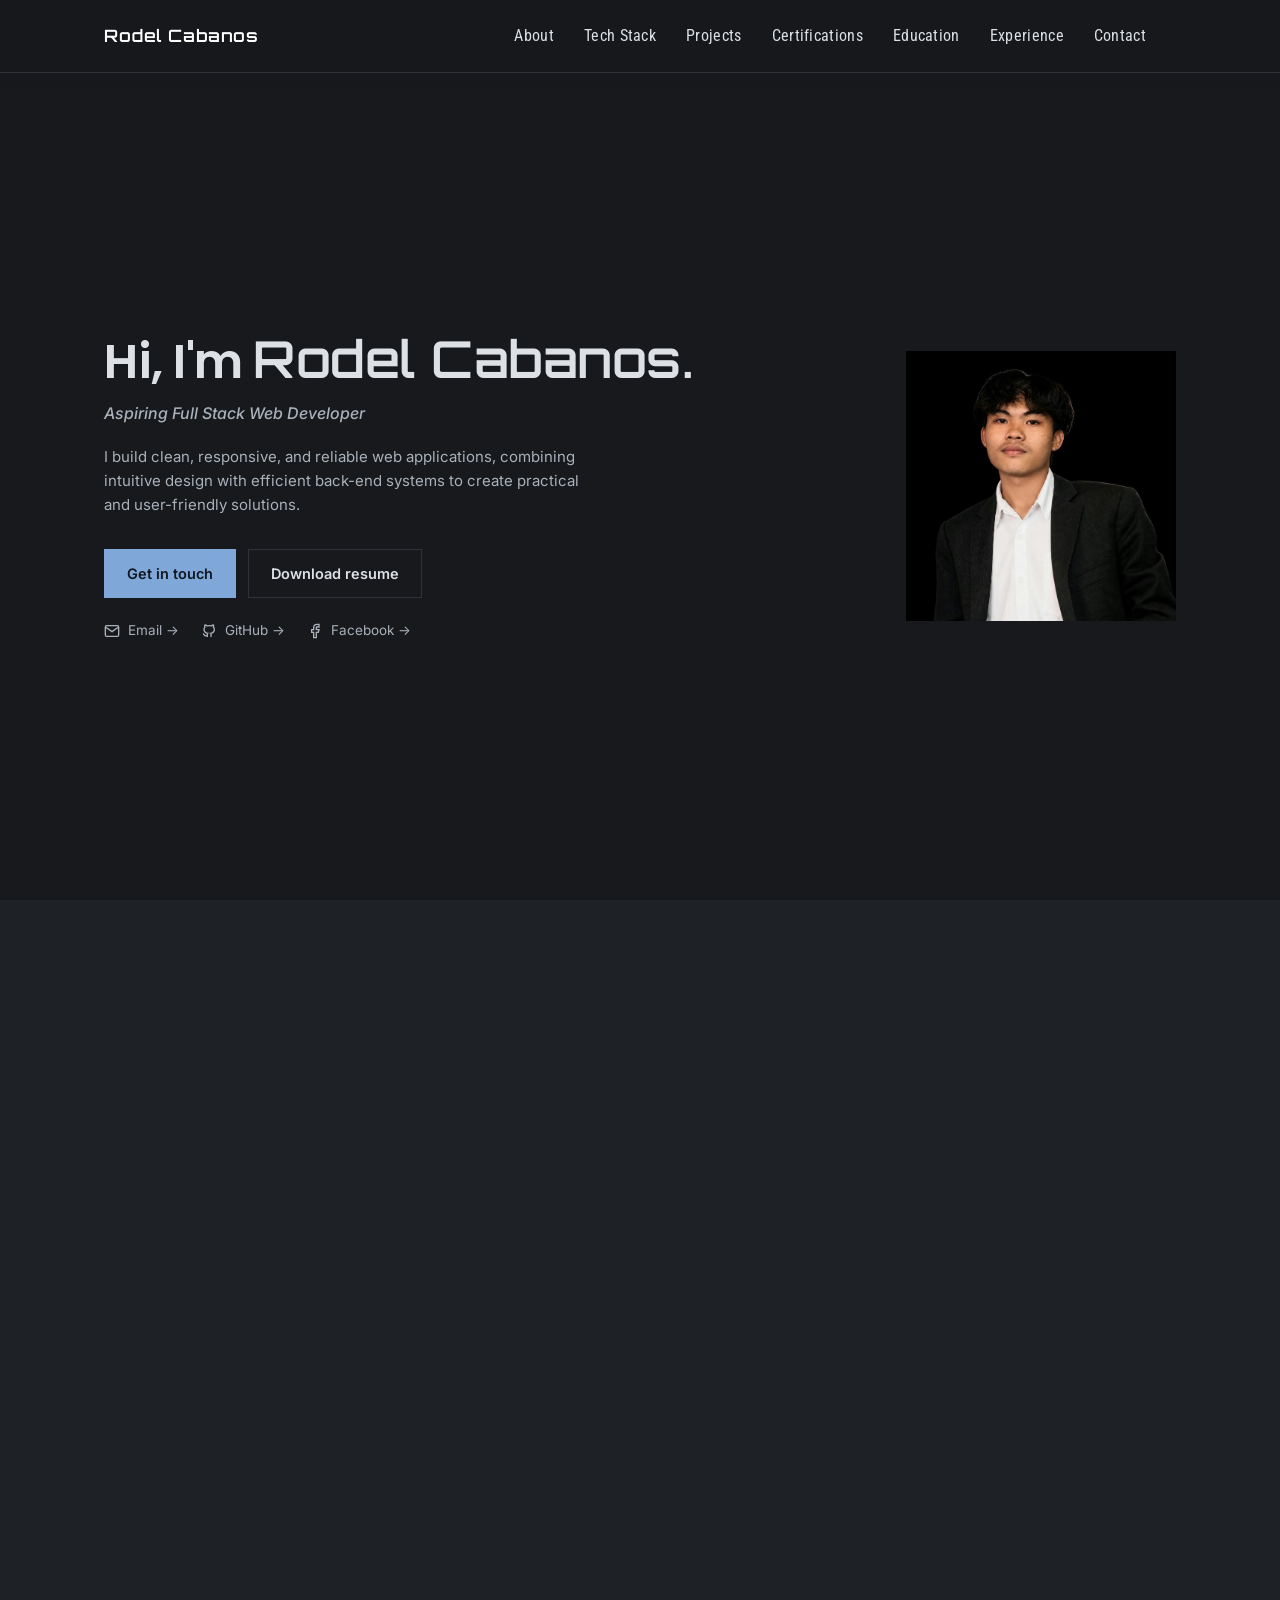
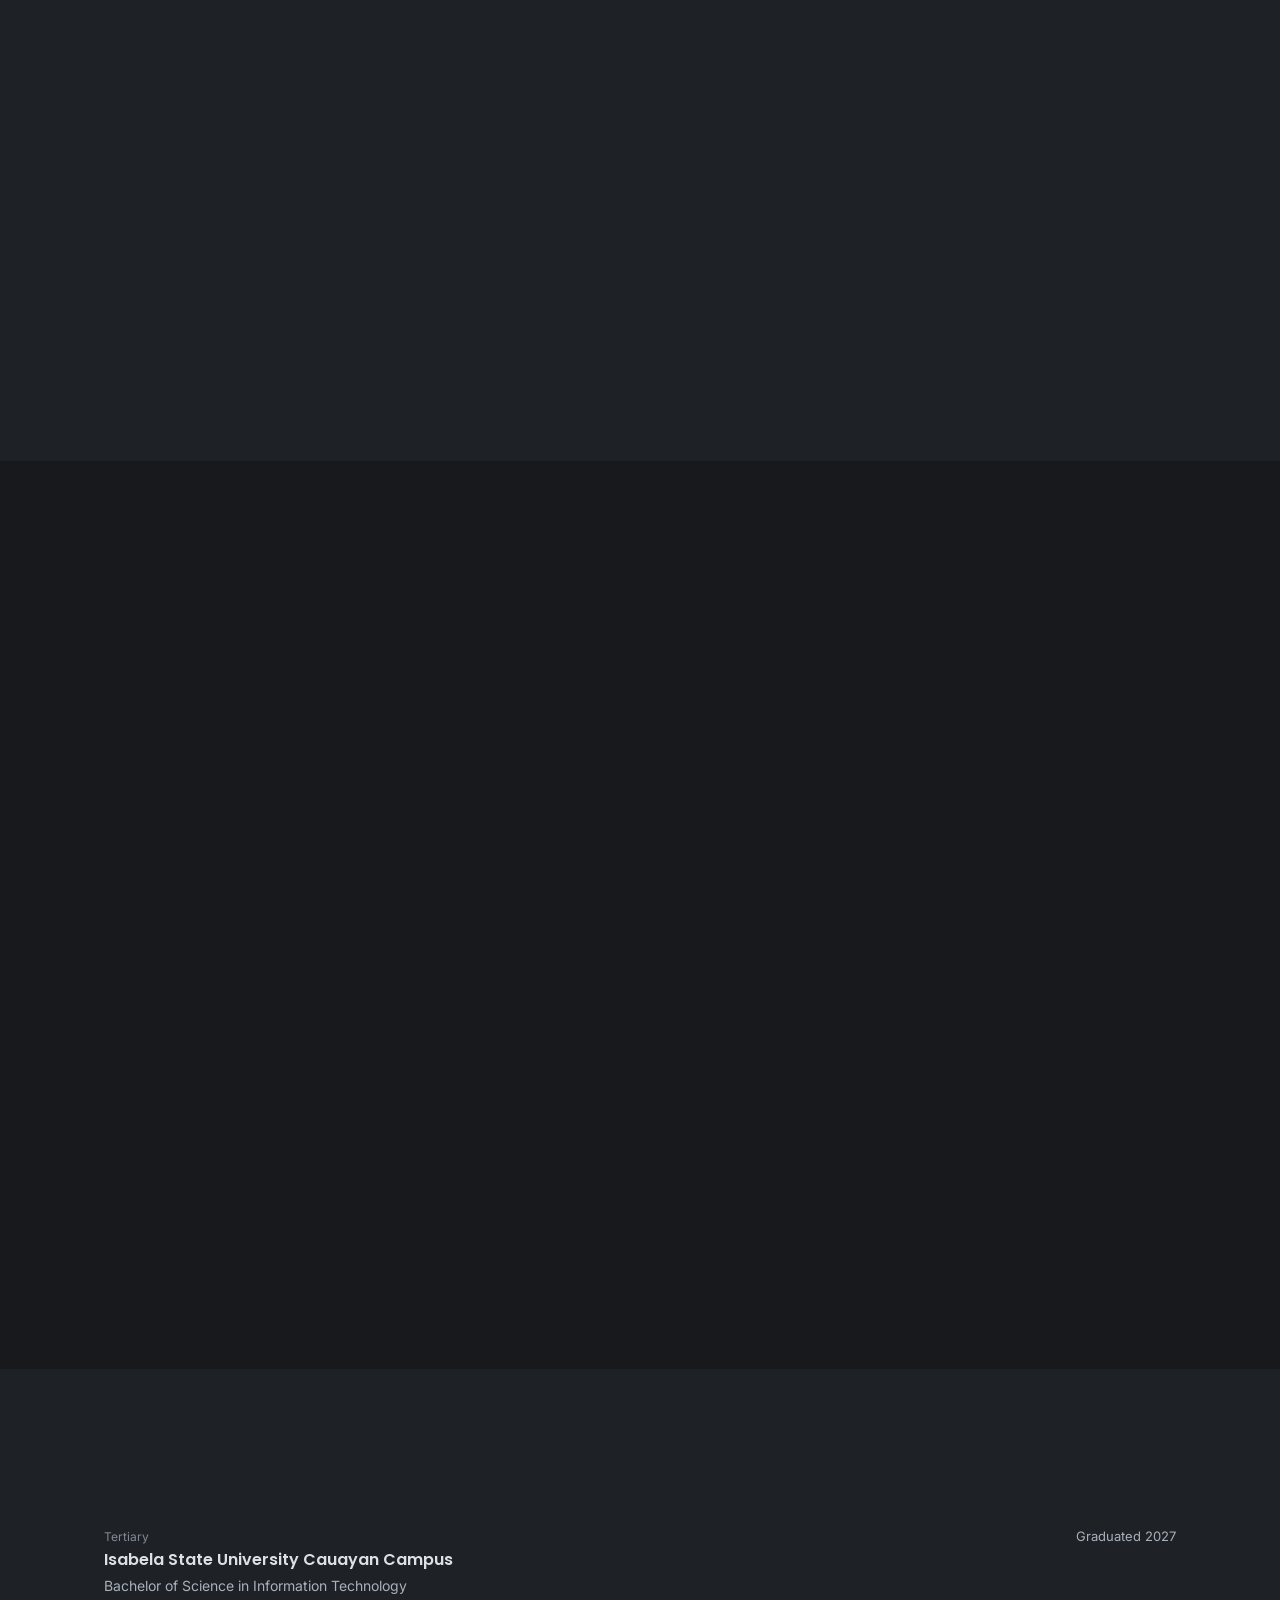
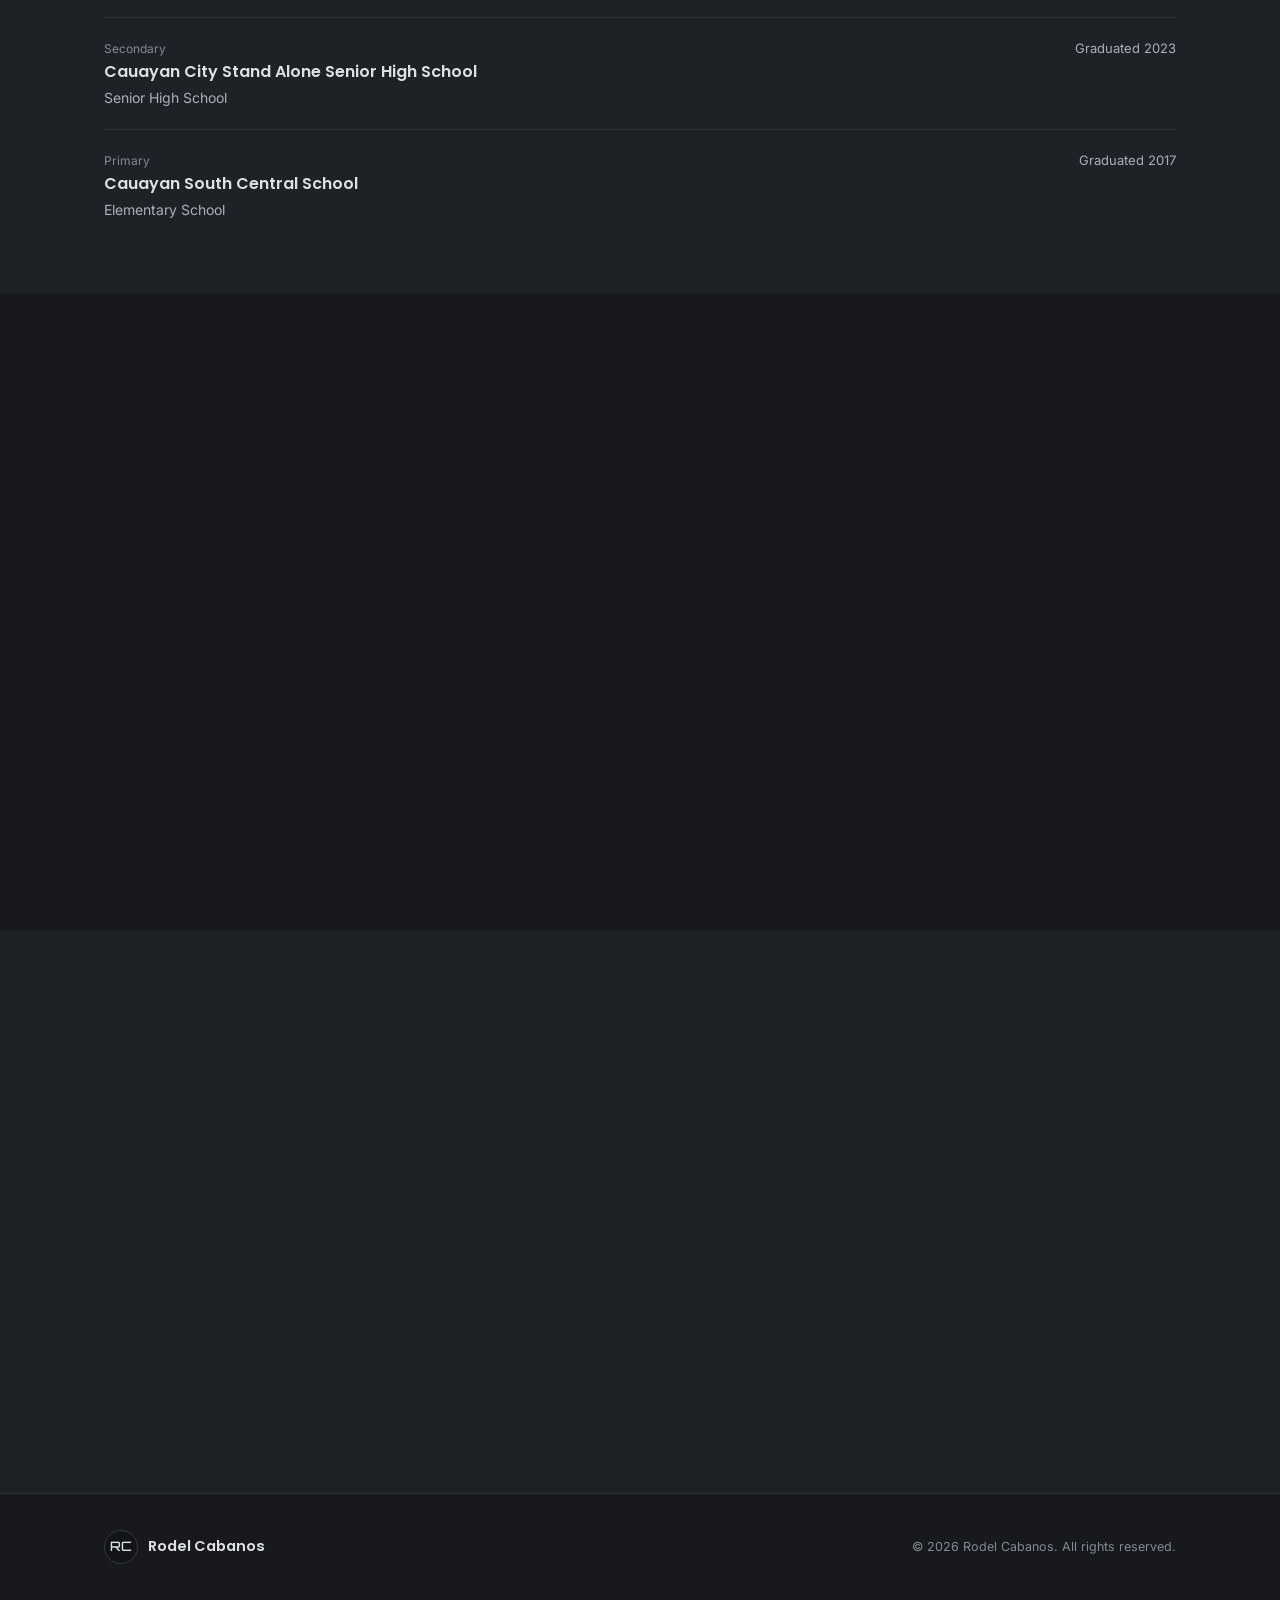
<file: index.html>
﻿<!DOCTYPE html>
<html lang="en">
<head>
<meta charset="UTF-8">
<meta name="viewport" content="width=device-width, initial-scale=1, viewport-fit=cover">
<title>Rodel Cabanos</title>
<meta name="description" content="Portfolio and online resume of Rodel Cabanos, Bachelor of Science in Information Technology student.">
<link rel="preconnect" href="https://fonts.googleapis.com">
<link rel="preconnect" href="https://fonts.gstatic.com" crossorigin>
  <link href="https://fonts.googleapis.com/css2?family=Inter:wght@400;500;600;700&family=Orbitron:wght@500;600;700&family=Poppins:wght@400;500;600;700&family=Roboto+Condensed:wght@400;500;600;700&display=swap" rel="stylesheet">
<link rel="stylesheet" href="style.css">
</head>
<body>

<header class="nav">
  <div class="nav-inner">
    <a href="#home" class="brand">Rodel Cabanos</a>
    <nav class="nav-links" id="navLinks">
      <a href="#about">About</a>
      <a href="#skills">Tech Stack</a>
      <a href="#projects">Projects</a>
      <a href="#certificates">Certifications</a>
      <a href="#education">Education</a>
      <a href="#experience">Experience</a>
      <a href="#contact">Contact</a>
    </nav>
    <div class="nav-right">
      <button class="nav-burger" id="navBurger" aria-label="Open menu"><span></span></button>
    </div>
  </div>
  <div class="mobile-panel" id="mobilePanel">
    <a href="#about">About</a>
    <a href="#skills">Tech Stack</a>
    <a href="#projects">Projects</a>
    <a href="#certificates">Certifications</a>
    <a href="#education">Education</a>
    <a href="#experience">Experience</a>
    <a href="#contact">Contact</a>
  </div>
</header>

<!-- ============================================================ HOME ============================================================ -->
<section id="home" class="hero">
  <div class="wrap">
    <div class="hero-copy">
      <h1>Hi, I'm <span class="gothic">Rodel Cabanos.</span></h1>
      <p class="role">Aspiring Full Stack Web Developer</p>
      <p class="intro">I build clean, responsive, and reliable web applications, combining intuitive design with efficient back-end systems to create practical and user-friendly solutions.</p>
      <div class="hero-actions">
        <a href="#contact" class="btn btn-primary">Get in touch</a>
        <a href="resume.pdf" target="_blank" class="btn btn-ghost">Download resume</a>
      </div>
      <div class="hero-social">
        <a href="https://mail.google.com/mail/?view=cm&fs=1&to=rodelcabanos737@gmail.com" target="_blank" rel="noopener">
          <svg viewBox="0 0 24 24" fill="none" stroke="currentColor" stroke-width="2"><rect x="2" y="4" width="20" height="16" rx="2"/><path d="m22 6-10 7L2 6"/></svg>
          Email &rarr;
        </a>
        <a href="https://github.com/leboR1705" target="_blank" rel="noopener">
          <svg viewBox="0 0 24 24" fill="none" stroke="currentColor" stroke-width="2"><path d="M9 19c-4.3 1.4-4.3-2.5-6-3m12 5v-3.5c0-1 .1-1.4-.5-2 2.8-.3 5.5-1.4 5.5-6a4.6 4.6 0 0 0-1.3-3.2 4.2 4.2 0 0 0-.1-3.2s-1-.3-3.3 1.3a11.5 11.5 0 0 0-6 0C6.9 2.8 5.9 3.1 5.9 3.1a4.2 4.2 0 0 0-.1 3.2A4.6 4.6 0 0 0 4.5 9.5c0 4.6 2.7 5.7 5.5 6-.6.6-.6 1.2-.5 2V21"/></svg>
          GitHub &rarr;
        </a>
        <a href="https://www.facebook.com/share/19pLEA3whV/" target="_blank" rel="noopener">
          <svg viewBox="0 0 24 24" fill="none" stroke="currentColor" stroke-width="2"><path d="M18 2h-3a5 5 0 0 0-5 5v3H7v4h3v8h4v-8h3l1-4h-4V7a1 1 0 0 1 1-1h3Z"/></svg>
          Facebook &rarr;
        </a>
      </div>
    </div>
    <div class="hero-side">
      <div class="hero-card">
        <div class="hero-photo">
          <img src="images/profile.jpg" alt="Profile photo of Rodel Cabanos"/>
        </div>
      </div>
    </div>
  </div>
</section>

<!-- ============================================================ ABOUT ============================================================ -->
<section id="about">
  <div class="wrap">
    <div class="section-head">
      <span class="eyebrow">01 · about</span>
      <h2>A bit about my background</h2>
    </div>
    <div class="about-grid">
      <div class="about-text">
        <p>I’m an aspiring full-stack web developer based in the Philippines. I build web systems from the database to the screen, focusing on clean UI, secure backends, and practical functionality. I learn fastest by shipping real-world applications.</p>
      </div>
      <aside class="about-quote">
        <span class="q-mark" aria-hidden="true">&ldquo;</span>
        <p class="quote-text">Goal: To join an engineering team as a Junior Software Developer where I can contribute to production code, learn from experienced engineers, and level up as a full-stack developer.</p>
      </aside>
    </div>
  </div>
</section>

<!-- ============================================================ SKILLS ============================================================ -->
<section id="skills">
  <div class="wrap">
    <div class="section-head">
      <span class="eyebrow">02 · skills</span>
      <h2>Tools I work with</h2>
    </div>

    <div class="skill-group">
      <h3>frontend</h3>
      <div class="skill-cards">
        <div class="skill-card"><svg class="i-html" viewBox="0 0 24 24" fill="currentColor"><path d="M1.5 0h21l-1.91 21.563L11.977 24l-8.564-2.438L1.5 0zm7.031 9.75l-.232-2.718 10.059.003.23-2.622L5.412 4.41l.698 8.01h9.126l-.326 3.426-2.91.804-2.955-.81-.188-2.11H6.248l.33 4.171L12 19.351l5.379-1.443.744-8.157H8.531z"/></svg><span>HTML</span></div>
        <div class="skill-card"><svg class="i-css" viewBox="0 0 24 24" fill="currentColor"><path d="M1.5 0h21l-1.91 21.563L11.977 24l-8.564-2.438L1.5 0zm17.09 4.413L5.41 4.41l.213 2.622 10.125.002-.255 2.716h-6.64l.24 2.573h6.182l-.366 3.523-2.91.804-2.956-.81-.188-2.11h-.01l.01.002-2.128-2.11-.012-.001-.576-1.494L5.41 19.59l6.569 1.814 2.911-.803 3.286-9.113.717-3.833.28-2.846.173-1.324zM8.79 12.057h6.188l-.212 2.11-6.188.24-.33-4.172 6.51-.002z"/></svg><span>CSS</span></div>
        <div class="skill-card"><svg class="i-js" viewBox="0 0 24 24" fill="currentColor"><path d="M0 0h24v24H0V0zm22.034 18.276c-.175-1.095-.888-2.015-3.003-2.873-.736-.345-1.554-.585-1.797-1.14-.091-.33-.105-.51-.046-.705.15-.646.915-.84 1.515-.66.39.12.75.42.976.9 1.034-.676 1.034-.676 1.755-1.125-.27-.42-.404-.601-.586-.78-.63-.705-1.469-1.065-2.834-1.034l-.705.089c-.676.165-1.32.525-1.71 1.005-1.14 1.291-.811 3.541.569 4.471 1.365 1.02 3.361 1.244 3.616 2.205.24 1.17-.87 1.545-1.966 1.41-.811-.18-1.26-.586-1.755-1.336l-1.83 1.051c.21.48.45.689.81 1.109 1.74 1.756 6.09 1.666 6.871-1.004.029-.09.24-.705.074-1.65l.046.067zm-8.983-7.245h-2.248c0 1.938-.009 3.864-.009 5.805 0 1.232.063 2.363-.138 2.711-.33.689-1.18.601-1.566.48-.396-.196-.597-.466-.83-.855-.063-.105-.11-.196-.127-.196l-1.825 1.125c.305.63.75 1.172 1.324 1.517.855.51 2.004.675 3.207.405.783-.226 1.458-.691 1.811-1.411.51-.93.402-2.07.397-3.346.012-2.054 0-4.109 0-6.179l.004-.056z"/></svg><span>JavaScript</span></div>
      </div>
    </div>
    <div class="skill-group">
      <h3>backend</h3>
      <div class="skill-cards">
        <div class="skill-card"><svg class="i-python" viewBox="0 0 24 24" fill="currentColor"><path d="M14.25.18l.9.2.73.26.59.3.45.32.34.34.25.34.16.33.1.3.04.26.02.2-.01.13V8.5l-.05.63-.13.55-.21.46-.26.38-.3.31-.33.25-.35.19-.35.14-.33.1-.3.07-.26.04-.21.02H8.77l-.69.05-.59.14-.5.22-.41.27-.33.32-.27.35-.2.36-.15.37-.1.35-.07.32-.04.27-.02.21v3.06H3.17l-.21-.03-.28-.07-.32-.12-.35-.18-.36-.26-.36-.36-.35-.46-.32-.59-.28-.73-.21-.88-.14-1.05-.05-1.23.06-1.22.16-1.04.24-.87.32-.71.36-.57.4-.44.42-.33.42-.24.4-.16.36-.1.32-.05.24-.01h.16l.06.01h8.16v-.83H6.18l-.01-2.75-.02-.37.05-.34.11-.31.17-.28.25-.26.31-.23.38-.2.44-.18.51-.15.58-.12.64-.1.71-.06.77-.04.84-.02 1.27.05zm-6.3 1.98l-.23.33-.08.41.08.41.23.34.33.22.41.09.41-.09.33-.22.23-.34.08-.41-.08-.41-.23-.33-.33-.22-.41-.09-.41.09zm13.09 3.95l.28.06.32.12.35.18.36.27.36.35.35.47.32.59.28.73.21.88.14 1.04.05 1.23-.06 1.23-.16 1.04-.24.86-.32.71-.36.57-.4.45-.42.33-.42.24-.4.16-.36.09-.32.05-.24.02-.16-.01h-8.22v.82h5.84l.01 2.76.02.36-.05.34-.11.31-.17.29-.25.25-.31.24-.38.2-.44.17-.51.15-.58.13-.64.09-.71.07-.77.04-.84.01-1.27-.04-1.07-.14-.9-.2-.73-.25-.59-.3-.45-.33-.34-.34-.25-.34-.16-.33-.1-.3-.04-.25-.02-.2.01-.13v-5.34l.05-.64.13-.54.21-.46.26-.38.3-.32.33-.24.35-.2.35-.14.33-.1.3-.06.26-.04.21-.02.13-.01h5.84l.69-.05.59-.14.5-.21.41-.28.33-.32.27-.35.2-.36.15-.36.1-.35.07-.32.04-.28.02-.21V6.07h2.09l.14.01zm-6.47 14.25l-.23.33-.08.41.08.41.23.33.33.23.41.08.41-.08.33-.23.23-.33.08-.41-.08-.41-.23-.33-.33-.23-.41-.08-.41.08z"/></svg><span>Python</span></div>
        <div class="skill-card"><svg class="i-cpp" viewBox="0 0 24 24" fill="currentColor"><path d="M22.394 6c-.167-.29-.398-.543-.652-.69L12.926.22c-.509-.294-1.34-.294-1.848 0L2.26 5.31c-.508.293-.923 1.013-.923 1.6v10.18c0 .294.104.62.271.91.167.29.398.543.652.69l8.816 5.09c.508.293 1.34.293 1.848 0l8.816-5.09c.254-.147.485-.4.652-.69.167-.29.27-.616.27-.91V6.91c.003-.294-.1-.62-.268-.91zM12 19.11c-3.92 0-7.109-3.19-7.109-7.11 0-3.92 3.19-7.11 7.11-7.11a7.133 7.133 0 016.156 3.553l-3.076 1.78a3.567 3.567 0 00-3.08-1.78A3.56 3.56 0 008.444 12 3.56 3.56 0 0012 15.555a3.57 3.57 0 003.08-1.778l3.078 1.78A7.135 7.135 0 0112 19.11zm7.11-6.715h-.79v.79h-.79v-.79h-.79v-.79h.79v-.79h.79v.79h.79zm2.962 0h-.79v.79h-.79v-.79h-.79v-.79h.79v-.79h.79v.79h.79z"/></svg><span>C++</span></div>
        <div class="skill-card"><svg class="i-django" viewBox="0 0 24 24" fill="currentColor"><path d="M11.146 0h3.924v18.166c-2.013.382-3.491.535-5.096.535-4.791 0-7.288-2.166-7.288-6.32 0-4.002 2.65-6.6 6.753-6.6.637 0 1.121.05 1.707.203zm0 9.143a3.894 3.894 0 00-1.325-.204c-1.988 0-3.134 1.223-3.134 3.365 0 2.09 1.096 3.236 3.109 3.236.433 0 .79-.025 1.35-.102V9.142zM21.314 6.06v9.098c0 3.134-.229 4.638-.917 5.937-.637 1.249-1.478 2.039-3.211 2.905l-3.644-1.733c1.733-.815 2.574-1.53 3.109-2.625.561-1.121.739-2.421.739-5.835V6.059h3.924zM17.39.021h3.924v4.026H17.39z"/></svg><span>Django</span></div>
      </div>
    </div>
    <div class="skill-group">
      <h3>databases</h3>
      <div class="skill-cards">
        <div class="skill-card"><svg class="i-mysql" viewBox="0 0 24 24" fill="currentColor"><path d="M16.405 5.501c-.115 0-.193.014-.274.033v.013h.014c.054.104.146.18.214.273.054.107.1.214.154.32l.014-.015c.094-.066.14-.172.14-.333-.04-.047-.046-.094-.08-.14-.04-.067-.126-.1-.18-.153zM5.77 18.695h-.927a50.854 50.854 0 00-.27-4.41h-.008l-1.41 4.41H2.45l-1.4-4.41h-.01a72.892 72.892 0 00-.195 4.41H0c.055-1.966.192-3.81.41-5.53h1.15l1.335 4.064h.008l1.347-4.064h1.095c.242 2.015.384 3.86.428 5.53zm4.017-4.08c-.378 2.045-.876 3.533-1.492 4.46-.482.716-1.01 1.073-1.583 1.073-.153 0-.34-.046-.566-.138v-.494c.11.017.24.026.386.026.268 0 .483-.075.647-.222.197-.18.295-.382.295-.605 0-.155-.077-.47-.23-.944L6.23 14.615h.91l.727 2.36c.164.536.233.91.205 1.123.4-1.064.678-2.227.835-3.483zm12.325 4.08h-2.63v-5.53h.885v4.85h1.745zm-3.32.135l-1.016-.5c.09-.076.177-.158.255-.25.433-.506.648-1.258.648-2.253 0-1.83-.718-2.746-2.155-2.746-.704 0-1.254.232-1.65.697-.43.508-.646 1.256-.646 2.245 0 .972.19 1.686.574 2.14.35.41.877.615 1.583.615.264 0 .506-.033.725-.098l1.325.772.36-.622zM15.5 17.588c-.225-.36-.337-.94-.337-1.736 0-1.393.424-2.09 1.27-2.09.443 0 .77.167.977.5.224.362.336.936.336 1.723 0 1.404-.424 2.108-1.27 2.108-.445 0-.77-.167-.978-.5zm-1.658-.425c0 .47-.172.856-.516 1.156-.344.3-.803.45-1.384.45-.543 0-1.064-.172-1.573-.515l.237-.476c.438.22.833.328 1.19.328.332 0 .593-.073.783-.22a.754.754 0 00.3-.615c0-.33-.23-.61-.648-.845-.388-.213-1.163-.657-1.163-.657-.422-.307-.632-.636-.632-1.177 0-.45.157-.81.47-1.085.315-.278.72-.415 1.22-.415.512 0 .98.136 1.4.41l-.213.476a2.726 2.726 0 00-1.064-.23c-.283 0-.502.068-.654.206a.685.685 0 00-.248.524c0 .328.234.61.666.85.393.215 1.187.67 1.187.67.433.305.648.63.648 1.168zm9.382-5.852c-.535-.014-.95.04-1.297.188-.1.04-.26.04-.274.167.055.053.063.14.11.214.08.134.218.313.346.407.14.11.28.216.427.31.26.16.555.255.81.416.145.094.293.213.44.313.073.05.12.14.214.172v-.02c-.046-.06-.06-.147-.105-.214-.067-.067-.134-.127-.2-.193a3.223 3.223 0 00-.695-.675c-.214-.146-.682-.35-.77-.595l-.013-.014c.146-.013.32-.066.46-.106.227-.06.435-.047.67-.106.106-.027.213-.06.32-.094v-.06c-.12-.12-.21-.283-.334-.395a8.867 8.867 0 00-1.104-.823c-.21-.134-.476-.22-.697-.334-.08-.04-.214-.06-.26-.127-.12-.146-.19-.34-.275-.514a17.69 17.69 0 01-.547-1.163c-.12-.262-.193-.523-.34-.763-.69-1.137-1.437-1.826-2.586-2.5-.247-.14-.543-.2-.856-.274-.167-.008-.334-.02-.5-.027-.11-.047-.216-.174-.31-.235-.38-.24-1.364-.76-1.644-.072-.18.434.267.862.422 1.082.115.153.26.328.34.5.047.116.06.235.107.356.106.294.207.622.347.897.073.14.153.287.247.413.054.073.146.107.167.227-.094.136-.1.334-.154.5-.24.757-.146 1.693.194 2.25.107.166.362.534.703.393.3-.12.234-.5.32-.835.02-.08.007-.133.048-.187v.015c.094.188.188.367.274.555.206.328.566.668.867.895.16.12.287.328.487.402v-.02h-.015c-.043-.058-.1-.086-.154-.133a3.445 3.445 0 01-.35-.4 8.76 8.76 0 01-.747-1.218c-.11-.21-.202-.436-.29-.643-.04-.08-.04-.2-.107-.24-.1.146-.247.273-.32.453-.127.288-.14.642-.188 1.01-.027.007-.014 0-.027.014-.214-.052-.287-.274-.367-.46-.2-.475-.233-1.238-.06-1.785.047-.14.247-.582.167-.716-.042-.127-.174-.2-.247-.303a2.478 2.478 0 01-.24-.427c-.16-.374-.24-.788-.414-1.162-.08-.173-.22-.354-.334-.513-.127-.18-.267-.307-.368-.52-.033-.073-.08-.194-.027-.274.014-.054.042-.075.094-.09.088-.072.335.022.422.062.247.1.455.194.662.334.094.066.195.193.315.226h.14c.214.047.455.014.655.073.355.114.675.28.962.46a5.953 5.953 0 012.085 2.286c.08.154.115.295.188.455.14.33.313.663.455.982.14.315.275.636.476.897.1.14.502.213.682.286.133.06.34.115.46.188.23.14.454.3.67.454.11.076.443.243.463.378z"/></svg><span>MySQL</span></div>
        <div class="skill-card"><svg class="i-mariadb" viewBox="0 0 24 24" fill="currentColor"><path d="M23.157 4.412c-.676.284-.79.31-1.673.372-.65.045-.757.057-1.212.209-.75.246-1.395.75-2.02 1.59-.296.398-1.249 1.913-1.249 1.988 0 .057-.65.998-.915 1.32-.574.713-1.08 1.079-2.14 1.59-.77.36-1.224.524-4.102 1.477-1.073.353-2.133.738-2.367.864-.852.449-1.515 1.036-2.203 1.938-1.003 1.32-.972 1.313-3.042.947a12.264 12.264 0 00-.675-.063c-.644-.05-1.023.044-1.332.334L0 17.193l.177.088c.094.05.353.234.561.398.215.17.461.347.55.391.088.044.17.088.183.101.012.013-.089.17-.228.353-.435.581-.593.871-.574 1.048.019.164.032.17.43.17.517-.006.826-.056 1.261-.208.65-.233 2.058-.94 2.784-1.4.776-.5 1.717-.998 1.956-1.042.082-.02.354-.07.594-.114.58-.107 1.464-.095 2.587.05.108.013.373.045.6.064.227.025.43.057.454.076.026.012.474.037.998.056.934.026 1.104.007 1.3-.189.126-.133.385-.631.498-.985.209-.643.417-.921.366-.492-.113.966-.322 1.692-.713 2.411-.259.499-.663 1.092-.934 1.395-.322.347-.315.36.088.315.619-.063 1.471-.397 2.096-.82.827-.562 1.647-1.691 2.19-3.03.107-.27.22-.22.183.083-.013.094-.038.315-.057.498l-.031.328.353-.202c.833-.48 1.414-1.262 2.127-2.884.227-.518.877-2.922 1.073-3.976a9.64 9.64 0 01.271-1.042c.127-.429.196-.555.48-.858.183-.19.625-.555.978-.808.72-.505.953-.75 1.187-1.205.208-.417.284-1.13.132-1.357-.132-.202-.284-.196-.763.006z"/></svg><span>MariaDB</span></div>
        <div class="skill-card"><svg class="i-sqlite" viewBox="0 0 24 24" fill="currentColor"><path d="M21.678.521c-1.032-.92-2.28-.55-3.513.544a8.71 8.71 0 0 0-.547.535c-2.109 2.237-4.066 6.38-4.674 9.544.237.48.422 1.093.544 1.561a13.044 13.044 0 0 1 .164.703s-.019-.071-.096-.296l-.05-.146a1.689 1.689 0 0 0-.033-.08c-.138-.32-.518-.995-.686-1.289-.143.423-.27.818-.376 1.176.484.884.778 2.4.778 2.4s-.025-.099-.147-.442c-.107-.303-.644-1.244-.772-1.464-.217.804-.304 1.346-.226 1.478.152.256.296.698.422 1.186.286 1.1.485 2.44.485 2.44l.017.224a22.41 22.41 0 0 0 .056 2.748c.095 1.146.273 2.13.5 2.657l.155-.084c-.334-1.038-.47-2.399-.41-3.967.09-2.398.642-5.29 1.661-8.304 1.723-4.55 4.113-8.201 6.3-9.945-1.993 1.8-4.692 7.63-5.5 9.788-.904 2.416-1.545 4.684-1.931 6.857.666-2.037 2.821-2.912 2.821-2.912s1.057-1.304 2.292-3.166c-.74.169-1.955.458-2.362.629-.6.251-.762.337-.762.337s1.945-1.184 3.613-1.72C21.695 7.9 24.195 2.767 21.678.521m-18.573.543A1.842 1.842 0 0 0 1.27 2.9v16.608a1.84 1.84 0 0 0 1.835 1.834h9.418a22.953 22.953 0 0 1-.052-2.707c-.006-.062-.011-.141-.016-.2a27.01 27.01 0 0 0-.473-2.378c-.121-.47-.275-.898-.369-1.057-.116-.197-.098-.31-.097-.432 0-.12.015-.245.037-.386a9.98 9.98 0 0 1 .234-1.045l.217-.028c-.017-.035-.014-.065-.031-.097l-.041-.381a32.8 32.8 0 0 1 .382-1.194l.2-.019c-.008-.016-.01-.038-.018-.053l-.043-.316c.63-3.28 2.587-7.443 4.8-9.791.066-.069.133-.128.198-.194z"/></svg><span>SQLite</span></div>
      </div>
    </div>
    <div class="skill-group">
      <h3>tools &amp; systems</h3>
      <div class="skill-cards">
        <div class="skill-card"><svg class="i-git" viewBox="0 0 24 24" fill="currentColor"><path d="M13.09 23.549a1.54 1.54 0 0 1-2.18 0L.451 13.089a1.54 1.54 0 0 1 0-2.179l7.191-7.19 2.733 2.733a1.85 1.85 0 0 0 .964 2.326v6.66a1.849 1.849 0 1 0 1.54 0V8.957l2.508 2.508a1.85 1.85 0 1 0 1.09-1.09l-2.634-2.634a1.85 1.85 0 0 0-2.378-2.377L8.73 2.63 10.91.451a1.54 1.54 0 0 1 2.179 0l10.459 10.46a1.54 1.54 0 0 1 0 2.179z"/></svg><span>Git</span></div>
        <div class="skill-card"><svg class="i-github" viewBox="0 0 24 24" fill="currentColor"><path d="M12 .297c-6.63 0-12 5.373-12 12 0 5.303 3.438 9.8 8.205 11.385.6.113.82-.258.82-.577 0-.285-.01-1.04-.015-2.04-3.338.724-4.042-1.61-4.042-1.61C4.422 18.07 3.633 17.7 3.633 17.7c-1.087-.744.084-.729.084-.729 1.205.084 1.838 1.236 1.838 1.236 1.07 1.835 2.809 1.305 3.495.998.108-.776.417-1.305.76-1.605-2.665-.3-5.466-1.332-5.466-5.93 0-1.31.465-2.38 1.235-3.22-.135-.303-.54-1.523.105-3.176 0 0 1.005-.322 3.3 1.23.96-.267 1.98-.399 3-.405 1.02.006 2.04.138 3 .405 2.28-1.552 3.285-1.23 3.285-1.23.645 1.653.24 2.873.12 3.176.765.84 1.23 1.91 1.23 3.22 0 4.61-2.805 5.625-5.475 5.92.42.36.81 1.096.81 2.22 0 1.606-.015 2.896-.015 3.286 0 .315.21.69.825.57C20.565 22.092 24 17.592 24 12.297c0-6.627-5.373-12-12-12"/></svg><span>GitHub</span></div>
        <div class="skill-card"><svg viewBox="0 0 24 24" fill="none" stroke="currentColor" stroke-width="2" stroke-linecap="round" stroke-linejoin="round"><rect x="16" y="16" width="6" height="6" rx="1"/><rect x="2" y="16" width="6" height="6" rx="1"/><rect x="9" y="2" width="6" height="6" rx="1"/><path d="M5 16v-3a1 1 0 0 1 1-1h12a1 1 0 0 1 1 1v3"/><path d="M12 12V8"/></svg><span>Networking</span></div>
        <div class="skill-card"><svg viewBox="0 0 24 24" fill="none" stroke="currentColor" stroke-width="2" stroke-linecap="round" stroke-linejoin="round"><path d="M12 22s8-4 8-10V5l-8-3-8 3v7c0 6 8 10 8 10z"/><path d="m9 12 2 2 4-4"/></svg><span>Cybersecurity</span></div>
      </div>
    </div>
    <div class="skill-group">
      <h3>ai tools</h3>
      <div class="skill-cards">
        <div class="skill-card"><svg class="i-claude" viewBox="0 0 24 24" fill="currentColor"><path d="m4.7144 15.9555 4.7174-2.6471.079-.2307-.079-.1275h-.2307l-.7893-.0486-2.6956-.0729-2.3375-.0971-2.2646-.1214-.5707-.1215-.5343-.7042.0546-.3522.4797-.3218.686.0608 1.5179.1032 2.2767.1578 1.6514.0972 2.4468.255h.3886l.0546-.1579-.1336-.0971-.1032-.0972L6.973 9.8356l-2.55-1.6879-1.3356-.9714-.7225-.4918-.3643-.4614-.1578-1.0078.6557-.7225.8803.0607.2246.0607.8925.686 1.9064 1.4754 2.4893 1.8336.3643.3035.1457-.1032.0182-.0728-.164-.2733-1.3539-2.4467-1.445-2.4893-.6435-1.032-.17-.6194c-.0607-.255-.1032-.4674-.1032-.7285L6.287.1335 6.6997 0l.9957.1336.419.3642.6192 1.4147 1.0018 2.2282 1.5543 3.0296.4553.8985.2429.8318.091.255h.1579v-.1457l.1275-1.706.2368-2.0947.2307-2.6957.0789-.7589.3764-.9107.7468-.4918.5828.2793.4797.686-.0668.4433-.2853 1.8517-.5586 2.9021-.3643 1.9429h.2125l.2429-.2429.9835-1.3053 1.6514-2.0643.7286-.8196.85-.9046.5464-.4311h1.0321l.759 1.1293-.34 1.1657-1.0625 1.3478-.8804 1.1414-1.2628 1.7-.7893 1.36.0729.1093.1882-.0183 2.8535-.607 1.5421-.2794 1.8396-.3157.8318.3886.091.3946-.3278.8075-1.967.4857-2.3072.4614-3.4364.8136-.0425.0304.0486.0607 1.5482.1457.6618.0364h1.621l3.0175.2247.7892.522.4736.6376-.079.4857-1.2142.6193-1.6393-.3886-3.825-.9107-1.3113-.3279h-.1822v.1093l1.0929 1.0686 2.0035 1.8092 2.5075 2.3314.1275.5768-.3218.4554-.34-.0486-2.2039-1.6575-.85-.7468-1.9246-1.621h-.1275v.17l.4432.6496 2.3436 3.5214.1214 1.0807-.17.3521-.6071.2125-.6679-.1214-1.3721-1.9246L14.38 17.959l-1.1414-1.9428-.1397.079-.674 7.2552-.3156.3703-.7286.2793-.6071-.4614-.3218-.7468.3218-1.4753.3886-1.9246.3157-1.53.2853-1.9004.17-.6314-.0121-.0425-.1397.0182-1.4328 1.9672-2.1796 2.9446-1.7243 1.8456-.4128.164-.7164-.3704.0667-.6618.4008-.5889 2.386-3.0357 1.4389-1.882.929-1.0868-.0062-.1579h-.0546l-6.3385 4.1164-1.1293.1457-.4857-.4554.0608-.7467.2307-.2429 1.9064-1.3114Z"/></svg><span>Claude</span></div>
        <div class="skill-card"><svg class="i-openai" viewBox="0 0 24 24" fill="currentColor"><path d="M22.2819 9.8211a5.9847 5.9847 0 0 0-.5157-4.9108 6.0462 6.0462 0 0 0-6.5098-2.9A6.0651 6.0651 0 0 0 4.9807 4.1818a5.9847 5.9847 0 0 0-3.9977 2.9 6.0462 6.0462 0 0 0 .7427 7.0966 5.98 5.98 0 0 0 .511 4.9107 6.051 6.051 0 0 0 6.5146 2.9001A5.9847 5.9847 0 0 0 13.2599 24a6.0557 6.0557 0 0 0 5.7718-4.2058 5.9894 5.9894 0 0 0 3.9977-2.9001 6.0557 6.0557 0 0 0-.7475-7.0729zm-9.022 12.6081a4.4755 4.4755 0 0 1-2.8764-1.0408l.1419-.0804 4.7783-2.7582a.7948.7948 0 0 0 .3927-.6813v-6.7369l2.02 1.1686a.071.071 0 0 1 .038.052v5.5826a4.504 4.504 0 0 1-4.4945 4.4944zm-9.6607-4.1254a4.4708 4.4708 0 0 1-.5346-3.0137l.142.0852 4.783 2.7582a.7712.7712 0 0 0 .7806 0l5.8428-3.3685v2.3324a.0804.0804 0 0 1-.0332.0615L9.74 19.9502a4.4992 4.4992 0 0 1-6.1408-1.6464zM2.3408 7.8956a4.485 4.485 0 0 1 2.3655-1.9728V11.6a.7664.7664 0 0 0 .3879.6765l5.8144 3.3543-2.0201 1.1685a.0757.0757 0 0 1-.071 0l-4.8303-2.7865A4.504 4.504 0 0 1 2.3408 7.872zm16.5963 3.8558L13.1038 8.364 15.1192 7.2a.0757.0757 0 0 1 .071 0l4.8303 2.7913a4.4944 4.4944 0 0 1-.6765 8.1042v-5.6772a.79.79 0 0 0-.407-.667zm2.0107-3.0231l-.142-.0852-4.7735-2.7818a.7759.7759 0 0 0-.7854 0L9.409 9.2297V6.8974a.0662.0662 0 0 1 .0284-.0615l4.8303-2.7866a4.4992 4.4992 0 0 1 6.6802 4.66zM8.3065 12.863l-2.02-1.1638a.0804.0804 0 0 1-.038-.0567V6.0742a4.4992 4.4992 0 0 1 7.3757-3.4537l-.142.0805L8.704 5.459a.7948.7948 0 0 0-.3927.6813zm1.0976-2.3654l2.602-1.4998 2.6069 1.4998v2.9994l-2.5974 1.4997-2.6067-1.4997Z"/></svg><span>ChatGPT</span></div>
        <div class="skill-card"><svg class="i-gemini" viewBox="0 0 24 24" fill="currentColor"><path d="M11.04 19.32Q12 21.51 12 24q0-2.49.93-4.68.96-2.19 2.58-3.81t3.81-2.55Q21.51 12 24 12q-2.49 0-4.68-.93a12.3 12.3 0 0 1-3.81-2.58 12.3 12.3 0 0 1-2.58-3.81Q12 2.49 12 0q0 2.49-.96 4.68-.93 2.19-2.55 3.81a12.3 12.3 0 0 1-3.81 2.58Q2.49 12 0 12q2.49 0 4.68.96 2.19.93 3.81 2.55t2.55 3.81"/></svg><span>Gemini</span></div>
      </div>
    </div>
    <div class="skill-group">
      <h3>professional skills</h3>
      <ul class="skill-list">
        <li>Communication</li>
        <li>Teamwork</li>
        <li>Problem solving</li>
        <li>Leadership</li>
      </ul>
    </div>
  </div>
</section>

<!-- ============================================================ PROJECTS ============================================================ -->
<section id="projects">
  <div class="wrap">
    <div class="section-head">
      <span class="eyebrow">03 · projects</span>
      <h2>Selected projects</h2>
    </div>
    <div class="project-list" id="projectGrid"></div>
  </div>
</section>

<!-- ============================================================ CERTIFICATES ============================================================ -->
<section id="certificates">
  <div class="wrap">
    <div class="section-head">
      <span class="eyebrow">04 · certificates</span>
      <h2>Certifications &amp; training</h2>
    </div>

    <div class="cert-toolbar">
      <div class="cert-search">
        <svg viewBox="0 0 24 24" fill="none" stroke="currentColor" stroke-width="2"><circle cx="11" cy="11" r="7"/><path d="m21 21-4.3-4.3"/></svg>
        <input type="text" id="certSearch" placeholder="Search certificates...">
      </div>
      <select class="cert-select" id="certOrgFilter">
        <option value="all">All organizations</option>
      </select>
      <select class="cert-select" id="certSort">
        <option value="default">Featured first</option>
        <option value="date-desc">Newest first</option>
        <option value="date-asc">Oldest first</option>
        <option value="title-asc">Title A-Z</option>
      </select>
      <span class="cert-count" id="certCount"></span>
    </div>

    <div class="cert-grid" id="certGrid"></div>
  </div>
</section>

<!-- ============================================================ EDUCATION ============================================================ -->
<section id="education">
  <div class="wrap">
    <div class="section-head">
      <span class="eyebrow">05 · education</span>
      <h2>My educational background</h2>
    </div>

    <div class="education-list">
      <article class="education-item">
        <div class="education-heading">
          <div>
            <p class="education-level">Tertiary</p>
            <h3>Isabela State University Cauayan Campus</h3>
          </div>
          <span class="education-year">Graduated 2027</span>
        </div>
        <p class="education-degree">Bachelor of Science in Information Technology</p>
      </article>

      <article class="education-item">
        <div class="education-heading">
          <div>
            <p class="education-level">Secondary</p>
            <h3>Cauayan City Stand Alone Senior High School</h3>
          </div>
          <span class="education-year">Graduated 2023</span>
        </div>
        <p class="education-degree">Senior High School</p>
      </article>

      <article class="education-item">
        <div class="education-heading">
          <div>
            <p class="education-level">Primary</p>
            <h3>Cauayan South Central School</h3>
          </div>
          <span class="education-year">Graduated 2017</span>
        </div>
        <p class="education-degree">Elementary School</p>
      </article>
    </div>
  </div>
</section>

<!-- ============================================================ EXPERIENCE ============================================================ -->
<section id="experience">
  <div class="wrap">
    <div class="section-head">
      <span class="eyebrow">06 · experience</span>
      <h2>Experience &amp; training</h2>
    </div>

    <div class="experience-list">
      <article class="experience-item">
        <div class="experience-heading">
          <div>
            <p class="experience-level">Internship · Completed</p>
            <h3>IT Intern</h3>
          </div>
          <span class="experience-year">Dec 2026 – Feb 2027</span>
        </div>
        <p class="experience-degree">LGU Cauayan (Local Government Unit)</p>
        <p class="experience-note">Completed my On-the-Job Training as an IT Intern, supporting the municipal ICT team with hardware and network troubleshooting, software installation and maintenance, data encoding, and digitization of records. Assisted in documenting internal processes and provided technical support to staff across offices, building practical skills in IT support, systems administration, and teamwork in a real-world government setting.</p>
      </article>

      <article class="experience-item">
        <div class="experience-heading">
          <div>
            <p class="experience-level">Self-directed</p>
            <h3>Personal Projects</h3>
          </div>
          <span class="experience-year">Since 2025</span>
        </div>
        <p class="experience-degree">Web Developer</p>
        <p class="experience-note">Design and build full-stack web applications independently, from planning the database and back-end logic to crafting responsive front-end interfaces. Work with HTML, CSS, JavaScript, Python, and Django to turn ideas into working products, documenting each project and continuously improving it through testing and iteration. See the Projects section for selected work.</p>
      </article>
    </div>
  </div>
</section>

<!-- ============================================================ CONTACT ============================================================ -->
<section id="contact">
  <div class="wrap">
    <div class="section-head">
      <span class="eyebrow">07 · contact</span>
      <h2>Let's talk</h2>
    </div>
    <div class="contact-layout">
      <div class="contact-aside">
        <div class="contact-grid">
          <a class="contact-card" href="https://mail.google.com/mail/?view=cm&fs=1&to=rodelcabanos737@gmail.com" target="_blank" rel="noopener">
            <span class="cc-icon">
              <svg viewBox="0 0 24 24" fill="none" stroke="currentColor" stroke-width="2"><rect x="2" y="4" width="20" height="16" rx="2"/><path d="m22 6-10 7L2 6"/></svg>
            </span>
            <span class="cc-text">
              <span class="label">email</span>
              <span class="value">rodelcabanos737@gmail.com</span>
            </span>
            <span class="cc-arrow" aria-hidden="true">&rarr;</span>
          </a>
          <a class="contact-card" href="https://www.facebook.com/share/19pLEA3whV/" target="_blank" rel="noopener">
            <span class="cc-icon">
              <svg viewBox="0 0 24 24" fill="none" stroke="currentColor" stroke-width="2"><path d="M18 2h-3a5 5 0 0 0-5 5v3H7v4h3v8h4v-8h3l1-4h-4V7a1 1 0 0 1 1-1h3Z"/></svg>
            </span>
            <span class="cc-text">
              <span class="label">facebook</span>
              <span class="value">Rodel Cabanos</span>
            </span>
            <span class="cc-arrow" aria-hidden="true">&rarr;</span>
          </a>
          <a class="contact-card" href="https://github.com/leboR1705" target="_blank" rel="noopener">
            <span class="cc-icon">
              <svg viewBox="0 0 24 24" fill="none" stroke="currentColor" stroke-width="2"><path d="M9 19c-4.3 1.4-4.3-2.5-6-3m12 5v-3.5c0-1 .1-1.4-.5-2 2.8-.3 5.5-1.4 5.5-6a4.6 4.6 0 0 0-1.3-3.2 4.2 4.2 0 0 0-.1-3.2s-1-.3-3.3 1.3a11.5 11.5 0 0 0-6 0C6.9 2.8 5.9 3.1 5.9 3.1a4.2 4.2 0 0 0-.1 3.2A4.6 4.6 0 0 0 4.5 9.5c0 4.6 2.7 5.7 5.5 6-.6.6-.6 1.2-.5 2V21"/></svg>
            </span>
            <span class="cc-text">
              <span class="label">github</span>
              <span class="value">lebor1705</span>
            </span>
            <span class="cc-arrow" aria-hidden="true">&rarr;</span>
          </a>
        </div>
      </div>

      <form class="contact-form" id="contactForm" action="https://formspree.io/f/xqpplrgw" method="POST">
        <div class="form-head">
          <h3>Send a message</h3>
        </div>
        <div class="form-row">
          <div class="form-field">
            <label for="cfName">Name</label>
            <input type="text" id="cfName" name="name" placeholder="Your name" autocomplete="name" required>
          </div>
          <div class="form-field">
            <label for="cfEmail">Email</label>
            <input type="email" id="cfEmail" name="_replyto" placeholder="you@example.com" autocomplete="email" required>
          </div>
        </div>
        <div class="form-field">
          <label for="cfMessage">Message</label>
          <textarea id="cfMessage" name="message" rows="4" placeholder="What do you want to build together?" required></textarea>
        </div>
        <div class="form-actions">
          <button type="submit" class="btn btn-ghost" id="cfSend">
            Send message
            <svg viewBox="0 0 24 24" fill="none" stroke="currentColor" stroke-width="2" stroke-linecap="round" stroke-linejoin="round"><path d="M5 12h14M13 6l6 6-6 6"/></svg>
          </button>
        </div>
        <p class="form-status" id="cfStatus" role="status" aria-live="polite"></p>
      </form>
    </div>
  </div>
</section>

<footer>
  <div class="wrap" style="display:flex; flex-wrap:wrap; gap:16px; align-items:center; justify-content:space-between; width:100%;">
    <div class="fbrand">
      <span class="brand-mark">RC</span>
      <div>
        <div class="name">Rodel Cabanos</div>
      </div>
    </div>
    <div class="copy">© <span id="year"></span> Rodel Cabanos. All rights reserved.</div>
  </div>
</footer>

<div class="lightbox" id="lightbox" aria-hidden="true">
  <div class="lightbox-backdrop" data-close></div>
  <div class="lightbox-frame" role="dialog" aria-modal="true" aria-label="Certificate preview">
    <button class="lightbox-close" id="lightboxClose" aria-label="Close preview">&times;</button>
    <img id="lightboxImg" alt="Certificate preview">
  </div>
</div>

<div class="lightbox" id="projectModal" aria-hidden="true">
  <div class="lightbox-backdrop" data-close></div>
  <div class="lightbox-frame project-modal" role="dialog" aria-modal="true" aria-label="Project images">
    <button class="lightbox-close" data-close aria-label="Close project images">&times;</button>
    <h3 id="projectModalTitle"></h3>
    <div class="project-gallery" id="projectGallery"></div>
  </div>
</div>

<div class="lightbox" id="alertBox" aria-hidden="true">
  <div class="lightbox-backdrop" data-close></div>
  <div class="lightbox-frame alert-card" role="alertdialog" aria-modal="true" aria-labelledby="alertMsg">
    <span class="alert-icon" aria-hidden="true">
      <svg viewBox="0 0 24 24" fill="none" stroke="currentColor" stroke-width="2" stroke-linecap="round" stroke-linejoin="round"><circle cx="12" cy="12" r="9"/><path d="m8.5 12.5 2.5 2.5 4.5-5"/></svg>
    </span>
    <p id="alertMsg"></p>
    <button type="button" class="btn btn-ghost" id="alertOk">OK</button>
  </div>
</div>

<script src="script.js"></script>
</body>
</html>
</file>
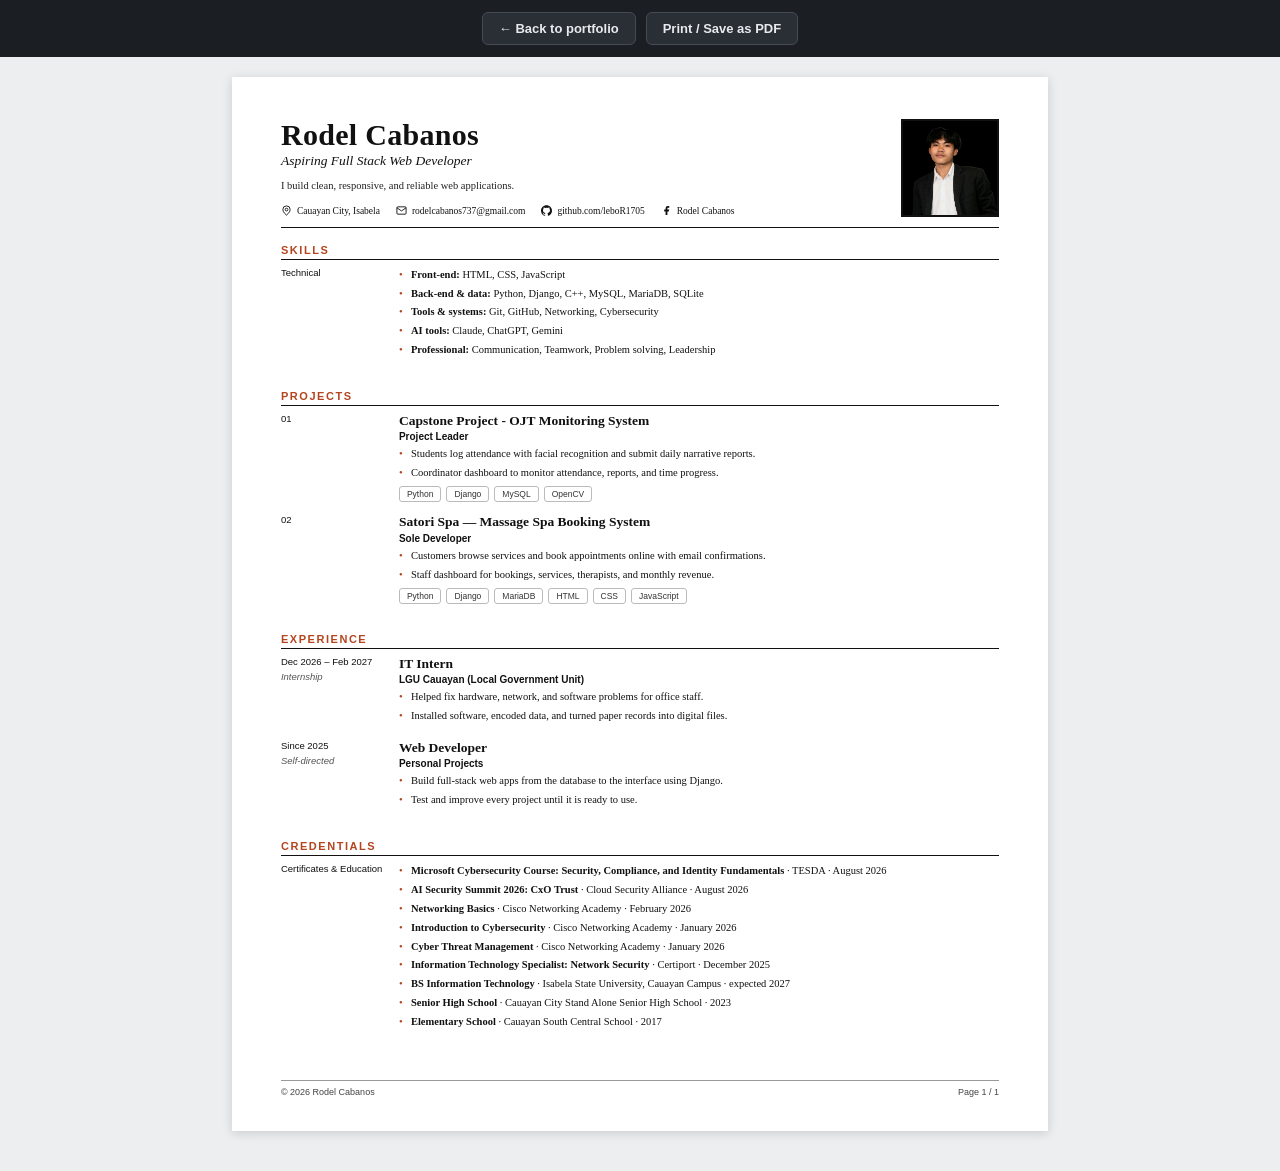
<file: resume.html>
<!DOCTYPE html>
<html lang="en">
<head>
<meta charset="UTF-8">
<title>Rodel Cabanos — Resume</title>
<meta name="robots" content="noindex">
<style>
  *{margin:0; padding:0; box-sizing:border-box;}
  body{
    font-family:Georgia, 'Times New Roman', Times, serif;
    color:#111;
    background:#eceef0;
    -webkit-print-color-adjust:exact; print-color-adjust:exact;
  }

  .toolbar{
    position:sticky; top:0; z-index:10;
    display:flex; justify-content:center; gap:10px;
    padding:12px; background:#1b1e22;
    font-family:Arial, sans-serif;
  }
  .toolbar a, .toolbar button{
    font-family:Arial, sans-serif; font-size:13px; font-weight:600;
    color:#e8eaed; background:#2a2f36; border:1px solid #444b54;
    padding:8px 16px; border-radius:6px; cursor:pointer; text-decoration:none;
  }
  .toolbar a:hover, .toolbar button:hover{border-color:#9ecbff; color:#fff;}

  .paper{
    width:216mm; min-height:279mm; overflow:hidden;
    margin:20px auto 40px;
    padding:11mm 13mm 9mm;
    background:#fff;
    box-shadow:0 2px 10px rgba(0,0,0,.15);
    display:flex; flex-direction:column;
  }
  .body{
    flex:1; display:flex; flex-direction:column;
    justify-content:space-between;
  }

  :root{--accent:#b4451f;}

  /* ---------- header ---------- */
  .head{display:flex; justify-content:space-between; align-items:flex-start; gap:20px;}
  .head-text{flex:1; min-width:0;}
  .head h1{font-size:30px; font-weight:700; line-height:1.05; letter-spacing:.01em;}
  .head .subtitle{font-style:italic; font-size:13.5px; margin-top:3px; color:#111;}
  .head .tagline{font-size:10.5px; line-height:1.45; margin-top:9px; color:#222; max-width:74mm;}
  .contact-row{
    display:flex; flex-wrap:wrap; gap:4px 16px;
    margin-top:12px; font-size:9.5px; color:#111;
  }
  .contact-row span, .contact-row a{display:inline-flex; align-items:center; gap:5px; color:#111; text-decoration:none;}
  .contact-row a:hover{color:var(--accent);}
  .contact-row svg{width:11px; height:11px; flex-shrink:0;}
  .head-photo{
    width:26mm; height:26mm; aspect-ratio:1/1;
    border:2px solid #111;
    flex-shrink:0; overflow:hidden;
  }
  .head-photo img{width:100%; height:100%; object-fit:cover; object-position:center top; display:block;}
  .head-rule{border:0; border-top:1px solid #111; margin-top:10px;}

  /* ---------- sections ---------- */
  section{margin-top:16px;}
  h2{
    font-family:Arial, Helvetica, sans-serif;
    font-size:11px; font-weight:700; letter-spacing:.14em;
    text-transform:uppercase; color:var(--accent);
    margin-bottom:3px;
  }
  .sec-rule{border:0; border-top:1px solid #111; margin:0 0 7px;}

  .grid{display:grid; grid-template-columns:102px 1fr; gap:0 16px;}
  .grid + .grid{margin-top:12px;}
  .glabel{font-family:Arial, Helvetica, sans-serif; font-size:9.5px; color:#111; line-height:1.35;}
  .glabel .sub{display:block; font-style:italic; color:#555; margin-top:2px;}

  ul.bullets{margin:0; padding:0; list-style:none;}
  ul.bullets li{
    font-size:10.5px; line-height:1.55; color:#111;
    padding-left:12px; position:relative; margin-bottom:3px;
  }
  ul.bullets li::before{
    content:"•"; position:absolute; left:0; color:var(--accent);
  }

  .pills{display:flex; flex-wrap:wrap; gap:5px; margin-top:5px;}
  .pills span{
    font-family:Arial, Helvetica, sans-serif; font-size:8.5px; color:#333;
    border:1px solid #bbb; border-radius:3px; padding:2px 7px;
  }

  .entry h3{font-size:13.5px; font-weight:700; line-height:1.2;}
  .entry .role{
    font-family:Arial, Helvetica, sans-serif;
    font-size:10px; font-weight:700; margin-top:2px; color:#111;
  }
  .entry ul.bullets{margin-top:4px;}

  ul.list{margin:0; padding:0; list-style:none;}
  ul.list li{
    font-size:10.5px; line-height:1.6; color:#111;
    padding-left:12px; position:relative; margin-bottom:2px;
  }
  ul.list li::before{
    content:"•"; position:absolute; left:0; color:var(--accent);
  }
  ul.list li b{font-weight:700;}

  /* ---------- footer ---------- */
  .foot{
    margin-top:28px;
  }
  .foot-row{
    display:flex; justify-content:space-between; align-items:center;
    font-family:Arial, Helvetica, sans-serif; font-size:9px; color:#444;
    border-top:1px solid #999; margin-top:7px; padding-top:6px;
  }

  @media print{
    body{background:#fff;}
    .toolbar{display:none;}
    .paper{
      width:100%; height:100vh; min-height:0; overflow:hidden;
      margin:0; box-shadow:none;
      padding:11mm 13mm 9mm;
    }
    @page{ size:letter; margin:0; }
    section{break-inside:avoid; break-after:avoid;}
    .head, .head-rule{break-after:avoid;}
  }
  @media screen and (max-width:800px){
    .paper{width:100%; min-height:0; height:auto; overflow:visible; margin:0; padding:16px;}
    .body{display:block;}
    .head{flex-direction:column-reverse; align-items:center;}
    .head-text{text-align:center;}
    .head .tagline{max-width:none;}
    .contact-row{justify-content:center;}
    .grid{grid-template-columns:1fr; gap:4px;}
    .grid + .grid{margin-top:12px;}
  }
</style>
</head>
<body>

<div class="toolbar">
  <a href="index.html">← Back to portfolio</a>
  <button type="button" onclick="window.print()">Print / Save as PDF</button>
</div>

<div class="paper">

  <header class="head">
    <div class="head-text">
      <h1>Rodel Cabanos</h1>
      <p class="subtitle">Aspiring Full Stack Web Developer</p>
      <p class="tagline">I build clean, responsive, and reliable web applications.</p>
      <div class="contact-row">
        <span><svg viewBox="0 0 24 24" fill="none" stroke="currentColor" stroke-width="2"><path d="M20 10c0 6-8 12-8 12s-8-6-8-12a8 8 0 0 1 16 0Z"/><circle cx="12" cy="10" r="3"/></svg>Cauayan City, Isabela</span>
        <a href="mailto:rodelcabanos737@gmail.com"><svg viewBox="0 0 24 24" fill="none" stroke="currentColor" stroke-width="2"><rect x="2" y="4" width="20" height="16" rx="2"/><path d="m22 6-10 7L2 6"/></svg>rodelcabanos737@gmail.com</a>
        <a href="https://github.com/leboR1705" target="_blank" rel="noopener"><svg viewBox="0 0 24 24" fill="currentColor"><path d="M12 .297c-6.63 0-12 5.373-12 12 0 5.303 3.438 9.8 8.205 11.385.6.113.82-.258.82-.577 0-.285-.01-1.04-.015-2.04-3.338.724-4.042-1.61-4.042-1.61C4.422 18.07 3.633 17.7 3.633 17.7c-1.087-.744.084-.729.084-.729 1.205.084 1.838 1.236 1.838 1.236 1.07 1.835 2.809 1.305 3.495.998.108-.776.417-1.305.76-1.605-2.665-.3-5.466-1.332-5.466-5.93 0-1.31.465-2.38 1.235-3.22-.135-.303-.54-1.523.105-3.176 0 0 1.005-.322 3.3 1.23a11.5 11.5 0 0 1 3-.405c1.02.006 2.04.138 3 .405 2.28-1.552 3.285-1.23 3.285-1.23.645 1.653.24 2.873.12 3.176.765.84 1.23 1.91 1.23 3.22 0 4.61-2.805 5.625-5.475 5.92.42.36.81 1.096.81 2.22 0 1.606-.015 2.896-.015 3.286 0 .315.21.69.825.57C20.565 22.092 24 17.592 24 12.297c0-6.627-5.373-12-12-12"/></svg>github.com/leboR1705</a>
        <a href="https://www.facebook.com/share/19pLEA3whV/" target="_blank" rel="noopener"><svg viewBox="0 0 24 24" fill="currentColor"><path d="M18 2h-3a5 5 0 0 0-5 5v3H7v4h3v8h4v-8h3l1-4h-4V7a1 1 0 0 1 1-1h3Z"/></svg>Rodel Cabanos</a>
      </div>
    </div>
    <div class="head-photo">
      <img src="images/profile.jpg" alt="Rodel Cabanos">
    </div>
  </header>

  <hr class="head-rule">

  <div class="body">
  <section>
    <h2>Skills</h2>
    <hr class="sec-rule">
    <div class="grid">
      <span class="glabel">Technical</span>
      <ul class="list">
        <li><b>Front-end:</b> HTML, CSS, JavaScript</li>
        <li><b>Back-end &amp; data:</b> Python, Django, C++, MySQL, MariaDB, SQLite</li>
        <li><b>Tools &amp; systems:</b> Git, GitHub, Networking, Cybersecurity</li>
        <li><b>AI tools:</b> Claude, ChatGPT, Gemini</li>
        <li><b>Professional:</b> Communication, Teamwork, Problem solving, Leadership</li>
      </ul>
    </div>
  </section>

  <section>
    <h2>Projects</h2>
    <hr class="sec-rule">
    <div class="grid entry">
      <span class="glabel">01</span>
      <div>
        <h3>Capstone Project - OJT Monitoring System</h3>
        <p class="role">Project Leader</p>
        <ul class="bullets">
          <li>Students log attendance with facial recognition and submit daily narrative reports.</li>
          <li>Coordinator dashboard to monitor attendance, reports, and time progress.</li>
        </ul>
        <div class="pills"><span>Python</span><span>Django</span><span>MySQL</span><span>OpenCV</span></div>
      </div>
    </div>
    <div class="grid entry">
      <span class="glabel">02</span>
      <div>
        <h3>Satori Spa — Massage Spa Booking System</h3>
        <p class="role">Sole Developer</p>
        <ul class="bullets">
          <li>Customers browse services and book appointments online with email confirmations.</li>
          <li>Staff dashboard for bookings, services, therapists, and monthly revenue.</li>
        </ul>
        <div class="pills"><span>Python</span><span>Django</span><span>MariaDB</span><span>HTML</span><span>CSS</span><span>JavaScript</span></div>
      </div>
    </div>
  </section>

  <section>
    <h2>Experience</h2>
    <hr class="sec-rule">
    <div class="grid entry">
      <span class="glabel">Dec 2026 – Feb 2027<span class="sub">Internship</span></span>
      <div>
        <h3>IT Intern</h3>
        <p class="role">LGU Cauayan (Local Government Unit)</p>
        <ul class="bullets">
          <li>Helped fix hardware, network, and software problems for office staff.</li>
          <li>Installed software, encoded data, and turned paper records into digital files.</li>
        </ul>
      </div>
    </div>
    <div class="grid entry">
      <span class="glabel">Since 2025<span class="sub">Self-directed</span></span>
      <div>
        <h3>Web Developer</h3>
        <p class="role">Personal Projects</p>
        <ul class="bullets">
          <li>Build full-stack web apps from the database to the interface using Django.</li>
          <li>Test and improve every project until it is ready to use.</li>
        </ul>
      </div>
    </div>
  </section>

  <section>
    <h2>Credentials</h2>
    <hr class="sec-rule">
    <div class="grid">
      <span class="glabel">Certificates &amp; Education</span>
      <ul class="list">
        <li><b>Microsoft Cybersecurity Course: Security, Compliance, and Identity Fundamentals</b> · TESDA · August 2026</li>
        <li><b>AI Security Summit 2026: CxO Trust</b> · Cloud Security Alliance · August 2026</li>
        <li><b>Networking Basics</b> · Cisco Networking Academy · February 2026</li>
        <li><b>Introduction to Cybersecurity</b> · Cisco Networking Academy · January 2026</li>
        <li><b>Cyber Threat Management</b> · Cisco Networking Academy · January 2026</li>
        <li><b>Information Technology Specialist: Network Security</b> · Certiport · December 2025</li>
        <li><b>BS Information Technology</b> · Isabela State University, Cauayan Campus · expected 2027</li>
        <li><b>Senior High School</b> · Cauayan City Stand Alone Senior High School · 2023</li>
        <li><b>Elementary School</b> · Cauayan South Central School · 2017</li>
      </ul>
    </div>
  </section>

  <div class="foot">
    <div class="foot-row">
      <span>© 2026 Rodel Cabanos</span>
      <span>Page 1 / 1</span>
    </div>
  </div>
  </div>

</div>
</body>
</html>
</file>
<file: style.css>
/* ============================================================
   TOKENS
   ============================================================ */
:root{
  --bg:#17191C;
  --surface:#1E2126;
  --surface-2:#262A30;
  --ink:#DDE1E6;
  --ink-soft:#A9B1BB;
  --ink-faint:#828A95;
  --line:#2E333A;
  --accent:#7FA8D9;
  --accent-ink:#121820;
  --accent-soft:#232E3C;
  --amber:#C99756;
  --amber-soft:#352B1C;
  --danger:#C97F68;
  --success:#93C5A4;
  --radius-sm:8px;
  --radius-md:14px;
  --radius-lg:20px;
  --shadow:0 1px 2px rgba(0,0,0,0.25), 0 8px 24px rgba(0,0,0,0.25);
  --hover-glow:0 10px 28px rgba(0,0,0,0.35);
  --font-head:'Poppins', sans-serif;
  --font-body:'Inter', sans-serif;
  --font-mono:'Orbitron', sans-serif;
  --font-nav:'Roboto Condensed', 'Arial Narrow', Arial, sans-serif;
  --fs-h1:clamp(32px,5vw,48px);
  --fs-h2:clamp(26px,3vw,32px);
  --fs-h3:clamp(19px,2.2vw,23px);
  --fs-lead:clamp(21px,2.5vw,28px);
  --fs-body:16px;
  --fs-sm:15px;
  --fs-label:12px;
  --maxw:1120px;
  --nav-h:72px;
  --dot:rgba(148,155,165,0.22);
  --brand-ink:#FFFFFF;
  color-scheme: dark;
}

*,*::before,*::after{box-sizing:border-box;}
html{
  scroll-behavior:smooth;
  scroll-padding-top: calc(var(--nav-h) + env(safe-area-inset-top,0px));
}
@media (prefers-reduced-motion: reduce){
  html{scroll-behavior:auto;}
  *,*::before,*::after{animation-duration:0.001ms !important; transition-duration:0.001ms !important;}
}
body{
  margin:0;
  background: var(--bg);
  color:var(--ink);
  font-family:var(--font-body);
  font-size:var(--fs-body);
  line-height:1.6;
  -webkit-font-smoothing:antialiased;
  padding-top: env(safe-area-inset-top,0px);
  padding-bottom: env(safe-area-inset-bottom,0px);
  transition:background .25s ease, color .25s ease;
}
img{max-width:100%;display:block;}
a{color:inherit;text-decoration:none;}
button{font-family:inherit;}
h1,h2,h3,h4{font-family:var(--font-head); font-weight:600; line-height:1.15; margin:0;}
p{margin:0;}
ul{margin:0;padding:0;list-style:none;}
:focus-visible{outline:2px solid var(--accent); outline-offset:3px; border-radius:4px;}

.wrap{max-width:var(--maxw); margin:0 auto; padding:0 24px;}
.eyebrow{
  font-family:var(--font-mono);
  font-size:var(--fs-label);
  color:var(--ink);
  letter-spacing:0.08em;
  text-transform:uppercase;
}
.section-head{margin-bottom:44px; max-width:640px;}
.section-head h2{font-size:var(--fs-h2); margin-top:7px;}
.section-head p{color:var(--ink-soft); margin-top:10px; font-size:var(--fs-sm);}
section{padding:44px 0 48px;}
section:nth-of-type(even){
  background: var(--surface);
}
.btn{
  display:inline-flex; align-items:center; gap:8px;
  padding:12px 22px; border-radius:0;
  font-size:14.5px; font-weight:600; font-family:var(--font-body);
  border:1px solid transparent; cursor:pointer;
  transition:transform .15s ease, background .2s ease, border-color .2s ease, color .2s ease;
  white-space:nowrap;
}
.btn:active{transform:translateY(1px);}
.btn-primary{background:var(--accent); color:var(--accent-ink);}
.btn-primary:hover{background:var(--ink); color:var(--bg);}
.btn-ghost{background:transparent; color:var(--ink); border-color:var(--line);}
.btn-ghost:hover{border-color:var(--ink);}
.btn-sm{padding:9px 16px; font-size:13.5px;}

/* ============================================================
   NAV
   ============================================================ */
header.nav{
  position:fixed; top:0; left:0; right:0; z-index:100;
  padding-top:env(safe-area-inset-top,0px);
  background:color-mix(in srgb, var(--bg) 86%, transparent);
  backdrop-filter:blur(10px);
  border-bottom:1px solid var(--line);
  box-shadow:0 4px 16px rgba(0,0,0,.06);
}
.nav-inner{
  max-width:var(--maxw); margin:0 auto; padding:0 24px;
  height:var(--nav-h);
  display:flex; align-items:center; justify-content:space-between;
}
.brand{display:flex; align-items:center; gap:10px; font-family:'Orbitron', sans-serif; font-weight:600; font-size:17px; letter-spacing:0.05em; color:var(--brand-ink);}
.brand-mark{
  width:34px; height:34px; border-radius:50%;
  background:#121417; color:var(--ink);
  display:flex; align-items:center; justify-content:center;
  font-family:var(--font-mono); font-size:13px; font-weight:500;
  border:1px solid #333941;
}
.nav-links{display:flex; align-items:center; gap:2px; margin-left:auto; margin-right:16px;}
.nav-links a{
  position:relative;
  padding:9px 14px; font-size:15.5px; color:var(--ink); border-radius:8px;
  font-family:var(--font-nav);
  letter-spacing:0.02em;
  transition:color .3s ease, background .3s ease;
}
.nav-links a::after{
  content:""; position:absolute; left:14px; right:14px; bottom:5px; height:2px;
  background:var(--brand-ink); border-radius:2px;
  transform:scaleX(0); transform-origin:left center;
  transition:transform .35s cubic-bezier(.4,0,.2,1), background .3s ease;
}
.nav-links a:hover::after, .nav-links a.active::after{transform:scaleX(1); background:var(--brand-ink);}
.nav-links a:hover{color:var(--brand-ink); background:transparent;}
.nav-links a.active{color:var(--brand-ink); font-weight:600;}
.nav-right{display:flex; align-items:center; gap:10px;}

.nav-burger{
  display:none; width:38px; height:38px; border-radius:10px;
  border:1px solid var(--line); background:var(--surface);
  align-items:center; justify-content:center; cursor:pointer;
}
.nav-burger span{display:block; width:16px; height:1.5px; background:var(--ink); position:relative;}
.nav-burger span::before,.nav-burger span::after{content:"";position:absolute;left:0;width:16px;height:1.5px;background:var(--ink);}
.nav-burger span::before{top:-5px;} .nav-burger span::after{top:5px;}

.mobile-panel{
  display:none;
  position:fixed; top:calc(var(--nav-h) + env(safe-area-inset-top,0px)); left:0; right:0; z-index:99;
  background:var(--bg); border-bottom:1px solid var(--line);
  padding:8px 24px 20px;
}
.mobile-panel.open{display:block;}
.mobile-panel a{display:block; padding:12px 4px; font-size:16px; font-family:var(--font-nav); letter-spacing:0.02em; border-bottom:1px solid var(--line); color:var(--ink);}
.mobile-panel a:last-child{border-bottom:none;}
.mobile-panel a:hover{color:var(--brand-ink);}

@media (max-width:860px){
  .nav-links{display:none;}
  .nav-burger{display:flex;}
}

/* ============================================================
   HERO
   ============================================================ */
.hero{
  position:relative;
  padding-top:calc(var(--nav-h) + 88px);
  padding-bottom:88px;
  min-height:100vh;
  min-height:100svh;
  display:flex;
  align-items:center;
  overflow:hidden;
}
.hero .wrap{
  position:relative; z-index:1;
  width:100%;
  display:grid; grid-template-columns:minmax(0,1fr) minmax(0,270px); gap:56px; align-items:center; justify-items:start;
  max-width:var(--maxw);
  margin-inline:auto;
}
.hero .hero-side{display:flex; justify-content:center; width:100%; max-width:270px; margin-inline:auto; position:relative;}
.hero .hero-copy{text-align:left; width:100%;}
.hero h1{font-size:var(--fs-h1); letter-spacing:-0.01em;}
.hero h1 .gothic{font-family:'Orbitron', sans-serif; font-weight:600; font-size:1.06em; letter-spacing:0.01em;}
.hero .role{
  margin-top:12px; font-size:clamp(13px,1.6vw,16px); color:var(--ink-soft); font-weight:500; font-style:italic;
}
.hero .role span{color:var(--accent); font-weight:600;}
.hero .intro{margin:18px 0 0; width:100%; max-width:56ch; color:var(--ink-soft); font-size:var(--fs-sm);}
.hero-actions{display:flex; flex-wrap:wrap; gap:12px; margin-top:32px; justify-content:flex-start;}
.hero-social{display:flex; flex-wrap:wrap; gap:14px 22px; margin-top:22px;}
.hero-social a{
  display:inline-flex; align-items:center; gap:8px;
  color:var(--ink-soft); font-size:13.5px; text-decoration:none;
  transition:color .2s ease;
}
.hero-social a:hover{color:var(--accent);}
.hero-social svg{width:16px; height:16px; flex-shrink:0;}

.hero-card{
  position:relative; z-index:1;
  width:100%;
  max-width:270px;
  margin-inline:auto;
}
.hero-photo{
  aspect-ratio:1/1;
  display:flex; align-items:center; justify-content:center;
  overflow:hidden;
}
.hero-photo img{
  width:100%; height:100%;
  object-fit:cover; object-position:center top;
}
@media (max-width:1060px){
  .hero .wrap{grid-template-columns:minmax(0,1fr) minmax(0,230px); gap:40px;}
  .hero .hero-side{max-width:230px;}
  .hero-card{max-width:230px;}
}
@media (max-width:860px){
  .hero .wrap{grid-template-columns:1fr; gap:40px; justify-items:center;}
  .hero .hero-copy{text-align:center;}
  .hero .intro{margin-inline:auto;}
  .hero-actions{justify-content:center;}
  .hero-social{justify-content:center;}
  .hero .hero-side{max-width:none; order:-1;}
  .hero-card{max-width:min(240px, 60vw);}
}

/* ============================================================
   ABOUT
   ============================================================ */
#about{
  min-height:calc(100vh - var(--nav-h));
  min-height:calc(100svh - var(--nav-h));
  display:flex;
  align-items:center;
  position:relative;
  overflow:hidden;
}
#about .wrap{width:100%; position:relative; z-index:1;}
.about-grid{display:grid; grid-template-columns:1fr; gap:24px; align-items:start;}
.about-text{position:relative;}
.about-text::before{display:none;}
.about-text p{color:#E8EBEF; margin-bottom:16px; font-size:var(--fs-lead); line-height:1.55; font-weight:400;}
.about-text p:last-child{margin-bottom:0;}
.about-quote{
  position:relative;
  padding:0;
  background:transparent;
  border:none;
  overflow:visible;
}
.about-quote .q-mark{display:none;}
.about-quote .quote-text{
  position:relative; z-index:1;
  font-size:var(--fs-lead); line-height:1.55; font-weight:400; color:#E8EBEF;
}
@media (max-width:860px){
  .about-grid{grid-template-columns:1fr; gap:26px;}
  .about-quote{margin-top:0;}
}
@media (max-width:600px){
  #about{min-height:auto; align-items:flex-start;}
  #about .section-head{margin-bottom:28px;}
  .about-text{padding-left:16px;}
  .about-text p, .about-quote .quote-text{font-size:17px; line-height:1.6;}
  .about-quote{padding:22px 18px; border-radius:0;}
  .about-quote .q-mark{font-size:48px; margin-bottom:10px;}
}

/* ============================================================
   SKILLS
   ============================================================ */
.skill-group{
  display:grid; grid-template-columns:160px 1fr; gap:24px;
  padding:22px 0; align-items:start;
  border-bottom:1px solid var(--line);
}
.skill-group:first-of-type{padding-top:0;}
.skill-group:last-child{border-bottom:none;}
.skill-group h3{font-size:13px; font-family:var(--font-mono); font-weight:400; color:var(--ink-faint);
                letter-spacing:0.06em; text-transform:uppercase; margin:0; padding-top:20px;}
.skill-cards{display:grid; grid-template-columns:repeat(auto-fill, minmax(110px, 1fr)); gap:14px;}
.skill-card{
  display:flex; flex-direction:column; align-items:center; justify-content:center; gap:8px;
  padding:16px 12px 14px; min-width:0;
  background:var(--surface); border:1px solid var(--line); border-radius:0;
  transition:border-color .15s ease, transform .15s ease;
}
.skill-card:hover{border-color:#fff; transform:translateY(-2px);}
.skill-card svg{width:28px; height:28px; flex-shrink:0; color:var(--accent);}
.skill-card span{font-size:12px; font-weight:500; color:var(--ink-faint); white-space:nowrap;}
.skill-card .i-html{color:#E34F26;}
.skill-card .i-css{color:#663399;}
.skill-card .i-js{color:#F7DF1E;}
.skill-card .i-python{color:#3776AB;}
.skill-card .i-cpp{color:#00599C;}
.skill-card .i-django{color:#44B78B;}
.skill-card .i-mysql{color:#4479A1;}
.skill-card .i-mariadb{color:#C0765A;}
.skill-card .i-sqlite{color:#5C9FD6;}
.skill-card .i-git{color:#F03C2E;}
.skill-card .i-github{color:#f0f6fc;}
.skill-card .i-claude{color:#D97757;}
.skill-card .i-openai{color:#10A37F;}
.skill-card .i-gemini{color:#886FBF;}
.skill-list{list-style:none; margin:0; padding:20px 0 0; display:flex; flex-wrap:wrap; gap:12px 28px;}
.skill-list li{
  font-size:14px; color:var(--ink-faint); position:relative; padding-left:16px;
}
.skill-list li::before{
  content:""; position:absolute; left:0; top:50%; transform:translateY(-50%);
  width:5px; height:5px; background:var(--accent); border-radius:50%;
}
@media (max-width:860px){
  .skill-group{grid-template-columns:1fr; gap:12px; padding:20px 0;}
  .skill-group h3{padding-top:0;}
}

/* ============================================================
   PROJECTS
   ============================================================ */
.project-list{display:flex; flex-direction:column;}
.project-row{
  display:grid; grid-template-columns:minmax(0,1fr) minmax(0,1.2fr);
  gap:36px; align-items:center; padding:40px 0;
}
.project-row + .project-row{border-top:1px solid var(--line);}
.project-media{min-width:0;}
.project-browser{
  background:var(--surface); border:1px solid var(--line); border-radius:0;
  overflow:hidden; box-shadow:var(--shadow);
  transition:transform .2s ease, box-shadow .2s ease;
}
.project-row:hover .project-browser{transform:translateY(-3px); box-shadow:var(--hover-glow);}
.project-browser-bar{
  display:flex; align-items:center; gap:7px; padding:9px 12px;
  background:color-mix(in srgb, var(--ink) 5%, var(--surface));
  border-bottom:1px solid var(--line);
}
.pb-dot{width:10px; height:10px; border-radius:50%; flex-shrink:0;}
.pb-red{background:#FF5F57;}
.pb-yellow{background:#FEBC2E;}
.pb-green{background:#28C840;}
.pb-title{
  flex:1; text-align:center; font-size:11.5px; color:var(--ink-faint);
  white-space:nowrap; overflow:hidden; text-overflow:ellipsis; padding-right:40px;
}
.project-shot{
  aspect-ratio:16/9; background:var(--surface-2);
  display:flex; align-items:center; justify-content:center; color:var(--ink-faint);
}
.project-shot img{width:100%; height:100%; object-fit:contain; transition:transform .3s ease;}
.project-row:hover .project-shot img{transform:scale(1.02);}
.project-shot svg{width:28px; height:28px; opacity:.5;}
.project-info{display:flex; flex-direction:column; gap:8px; min-width:0;}
.project-index{
  font-family:var(--font-mono); font-size:11.5px; letter-spacing:.14em;
  color:var(--ink-faint); text-transform:uppercase;
}
.project-info h3{font-size:var(--fs-h3); line-height:1.25;}
.project-info .desc{color:var(--ink-soft); font-size:var(--fs-sm); line-height:1.6;}
.project-meta{display:flex; flex-wrap:wrap; gap:12px; font-size:13px; color:var(--ink-faint);}
.project-meta strong{color:var(--ink-soft); font-weight:600;}
.tech-row{display:flex; flex-wrap:wrap; gap:6px;}
.tech-pill{
  font-family:var(--font-mono); font-size:11.5px; color:var(--ink-soft);
  background:var(--surface-2); padding:3px 8px; border-radius:0;
}
.project-actions{display:flex; flex-wrap:wrap; align-items:center; gap:18px; margin-top:14px;}
.project-link{
  position:relative; display:inline-flex; align-items:center; gap:8px;
  background:none; border:none; padding:2px 0; cursor:pointer; text-decoration:none;
  font-family:var(--font-body); font-size:14px; font-weight:600; color:var(--ink);
  transition:color .25s ease;
}
.project-link::after{
  content:""; position:absolute; left:0; bottom:-2px; width:100%; height:1.5px;
  background:var(--accent); transform:scaleX(0); transform-origin:left;
  transition:transform .3s ease;
}
.project-link .arrow{transition:transform .3s ease;}
.project-link:hover{color:var(--accent);}
.project-link:hover::after{transform:scaleX(1);}
.project-link:hover .arrow{transform:translateX(5px);}

@media (max-width:800px){
  .project-row{grid-template-columns:1fr; gap:20px; padding:32px 0;}
  .pb-title{padding-right:0;}
}

/* ============================================================
   CERTIFICATES
   ============================================================ */
.cert-toolbar{
  display:flex; flex-wrap:wrap; gap:12px; align-items:center;
  background:var(--surface); border:1px solid var(--line); border-radius:0;
  padding:14px 16px; margin-bottom:28px;
}
.cert-search{
  flex:0 1 180px; display:flex; align-items:center; gap:6px;
  background:var(--surface-2); border:1px solid var(--line); border-radius:0; padding:7px 10px;
}
.cert-search svg{width:13px; height:13px; color:var(--ink-faint); flex-shrink:0;}
.cert-search input{
  border:none; background:transparent; outline:none; color:var(--ink); font-size:13px; width:100%; font-family:var(--font-body);
}
.cert-search input::placeholder{color:var(--ink-faint);}
select.cert-select{
  background:var(--surface); border:1px solid var(--line); border-radius:0;
  padding:9px 12px; font-size:13.5px; color:var(--ink); font-family:var(--font-body); cursor:pointer;
}
.cert-count{font-size:13px; color:var(--ink-faint); margin-left:auto; font-family:var(--font-mono);}

.cert-grid{display:grid; grid-template-columns:repeat(3,1fr); gap:22px;}
.cert-card{
  background:var(--surface); border:none; border-radius:0;
  overflow:hidden; display:flex; flex-direction:column;
  box-shadow:var(--shadow);
  transition:transform .2s ease, box-shadow .2s ease;
}
.cert-card:hover{transform:translateY(-3px); box-shadow:var(--hover-glow);}
.cert-thumb{
  appearance:none; border:none; padding:0; margin:0; width:100%; font:inherit; text-align:left;
  aspect-ratio:16/6; background:transparent; border-bottom:1px solid var(--line);
  display:flex; align-items:center; justify-content:center; color:var(--ink-faint); position:relative;
  cursor:pointer; transition:filter .2s ease;
}
.cert-thumb:hover{filter:brightness(.96);}
.cert-thumb svg{width:24px; height:24px; opacity:0.5;}
.cert-img{
  position:absolute; inset:0;
  width:100%; height:100%;
  object-fit:contain; object-position:center;
}
.cert-body{padding:12px 14px; display:flex; flex-direction:column; gap:5px; flex:1;}
.cert-body h3{font-size:16px; line-height:1.3;}
.cert-issuer{font-size:13px; color:var(--ink-soft);}
.cert-meta-row{display:flex; justify-content:space-between; font-size:12px; color:var(--ink-faint); font-family:var(--font-mono); margin-top:2px;}
.cert-foot{
  display:flex; align-items:center; justify-content:center; gap:10px;
  padding:9px 14px; border-top:1px solid rgba(255,255,255,.14);
  background:#161A1F;
}
.cert-verify{
  display:inline-block;
  font-family:var(--font-mono);
  font-size:12px;
  letter-spacing:.04em;
  color:var(--ink);
  font-weight:700;
  text-decoration:none;
  padding:4px 2px;
  transition:opacity .2s, letter-spacing .2s;
}
.cert-verify:hover{opacity:.7; letter-spacing:.12em;}
.placeholder-flag{
  display:inline-block; margin-top:2px; font-size:11.5px; font-family:var(--font-mono);
  color:var(--danger); background:color-mix(in srgb, var(--danger) 12%, transparent);
  padding:2px 7px; border-radius:0; width:fit-content;
}
.cert-empty{
  grid-column:1/-1; text-align:center; padding:60px 20px; color:var(--ink-faint);
  border:1px dashed var(--line); border-radius:0;
}
@media (max-width:900px){ .cert-grid{grid-template-columns:repeat(2,1fr);} }
@media (max-width:620px){ .cert-grid{grid-template-columns:1fr;} .cert-count{margin-left:0;} }

/* ============================================================
   EXPERIENCE LIST
   ============================================================ */
.experience-list{display:grid;}
.experience-item{padding:20px 0; border-bottom:1px solid var(--line);}
.experience-item:first-child{padding-top:0;}
.experience-item:last-child{padding-bottom:0; border-bottom:0;}
.experience-heading{display:flex; justify-content:space-between; align-items:baseline; gap:16px;}
.experience-level{margin-bottom:5px; font-size:13px; color:var(--ink-faint);}
.experience-heading h3{font-size:18px; color:var(--ink);}
.experience-year{flex-shrink:0; font-size:14px; color:var(--ink-soft);}
.experience-degree{margin-top:6px; font-size:15px; color:var(--ink-soft);}
.experience-note{margin-top:8px; font-size:15px; line-height:1.65; color:var(--ink-soft);}
@media (max-width:600px){
  .experience-heading{flex-direction:column; align-items:flex-start; gap:4px;}
}

.education-list{display:grid;}
#education{padding-bottom:72px;}
#experience{padding-bottom:120px;}
.education-item{padding:20px 0; border-bottom:1px solid var(--line);}
.education-item:first-child{padding-top:0;}
.education-item:last-child{padding-bottom:0; border-bottom:0;}
.education-heading{display:flex; justify-content:space-between; align-items:baseline; gap:16px;}
.education-level{margin-bottom:5px; font-size:12px; color:var(--ink-faint);}
.education-heading h3{font-size:16px; color:var(--ink);}
.education-year{flex-shrink:0; font-size:13px; color:var(--ink-soft);}
.education-degree{margin-top:5px; font-size:14px; color:var(--ink-soft);}
@media (max-width:600px){
  .education-heading{flex-direction:column; align-items:flex-start; gap:4px;}
}

/* ============================================================
   CONTACT
   ============================================================ */
.contact-layout{display:grid; grid-template-columns:1fr 1fr; gap:40px; align-items:center;}
#contact{padding-top:44px;}
.contact-aside{display:flex; flex-direction:column; gap:20px;}
.contact-grid{display:flex; flex-direction:column;}
.contact-card{
  border-bottom:1px solid var(--line);
  padding:16px 0; display:flex; align-items:center; gap:14px;
  text-decoration:none;
  transition:color .15s ease;
}
.contact-card:first-child{padding-top:0;}
.contact-card:hover{color:var(--accent);}
.cc-icon{
  flex-shrink:0; width:20px; height:20px;
  display:flex; align-items:center; justify-content:center;
}
.cc-icon svg{width:18px; height:18px; color:var(--ink-soft);}
.contact-card:hover .cc-icon svg{color:var(--accent);}
.cc-text{display:flex; flex-direction:column; gap:3px; min-width:0;}
.contact-card .label{
  font-size:12px; color:var(--ink-faint);
}
.contact-card .value{font-size:14px; font-weight:500; word-break:break-word;}
.cc-arrow{
  margin-left:auto; color:var(--ink-faint); font-size:16px; flex-shrink:0;
  transition:transform .2s ease, color .15s ease;
}
.contact-card:hover .cc-arrow{color:var(--accent); transform:translateX(4px);}

.contact-note{
  display:flex; gap:10px; align-items:flex-start;
}
.contact-note .status-dot{
  flex-shrink:0; width:8px; height:8px; border-radius:50%;
  background:var(--accent); margin-top:6px;
}
.contact-note p{font-size:13.5px; color:var(--ink-soft); line-height:1.6; margin:0;}

.contact-form{
  background:var(--surface); border:1px solid var(--line);
  padding:20px;
}
.form-head{margin-bottom:14px;}
.form-eyebrow{
  font-size:12px; color:var(--ink-faint);
}
.form-head h3{font-size:20px; margin-top:5px;}
.form-head p{font-size:13.5px; color:var(--ink-soft); margin-top:7px;}

.form-row{display:grid; grid-template-columns:1fr 1fr; gap:16px; margin-bottom:12px;}
.form-field{display:flex; flex-direction:column; gap:6px; margin-bottom:12px;}
.form-row .form-field{margin-bottom:0;}
.form-field label{
  font-size:13px; color:var(--ink-soft);
}
.form-field input,.form-field textarea{
  background:var(--bg); border:1px solid var(--line); border-radius:0;
  padding:11px 12px; font-size:14px; color:var(--ink); font-family:var(--font-body);
  outline:none; resize:vertical;
  transition:border-color .18s ease;
}
.form-field textarea{min-height:96px; line-height:1.55;}
.form-field input:focus,.form-field textarea:focus{
  border-color:#fff;
}
.form-field input::placeholder,.form-field textarea::placeholder{color:var(--ink-faint);}

.form-actions{display:flex; align-items:center; justify-content:center; gap:14px; flex-wrap:wrap; margin-top:2px;}
#cfSend{position:relative;}
#cfSend svg{width:16px; height:16px; transition:transform .15s ease;}
#cfSend:hover svg{transform:translateX(3px);}
#cfSend.loading{color:transparent; pointer-events:none;}
#cfSend.loading svg{visibility:hidden;}
#cfSend.loading::after{
  content:""; position:absolute; left:50%; top:50%;
  width:16px; height:16px; margin:-8px 0 0 -8px;
  border:2px solid rgba(18,24,32,.3); border-top-color:var(--accent-ink);
  border-radius:50%; animation:cf-spin .7s linear infinite;
}
@keyframes cf-spin{to{transform:rotate(360deg);}}

.form-status{
  display:none; align-items:flex-start; gap:10px;
  margin:16px 0 0; padding:13px 15px;
  border:1px solid var(--line); background:var(--bg);
  font-size:13.5px; line-height:1.5; color:var(--ink-soft);
  text-align:left;
}
.form-status:not(:empty){display:flex;}
.form-status svg{width:16px; height:16px; flex:none; margin-top:1px;}
.form-status.error{
  color:var(--danger); border-color:color-mix(in srgb, var(--danger) 35%, transparent);
  background:color-mix(in srgb, var(--danger) 10%, transparent);
}

@media (max-width:900px){
  .contact-layout{grid-template-columns:1fr;}
}
@media (max-width:600px){
  .contact-layout{gap:28px;}
  .contact-form{padding:20px 16px;}
  .form-row{grid-template-columns:1fr;}
}

/* ============================================================
   FOOTER
   ============================================================ */
footer{
  border-top:1px solid var(--line); padding:36px 0;
  display:flex; align-items:center; justify-content:space-between; flex-wrap:wrap; gap:16px;
}
footer .fbrand{display:flex; align-items:center; gap:10px;}
footer .fbrand .name{font-family:var(--font-head); font-weight:600; font-size:14.5px;}
footer .fbrand .role{font-size:12.5px; color:var(--ink-faint);}
footer .fsocial{display:flex; gap:10px;}
footer .fsocial a{
  width:34px; height:34px; border-radius:9px; border:1px solid var(--line);
  display:flex; align-items:center; justify-content:center; color:var(--ink-soft);
  transition:border-color .15s ease, color .15s ease;
}
footer .fsocial a:hover{border-color:var(--accent); color:var(--accent);}
footer .fsocial svg{width:16px; height:16px;}
footer .copy{font-size:12.5px; color:var(--ink-faint);}

@media (max-width:600px){
  section{padding:32px 0 40px;}
  .hero{padding-top:calc(var(--nav-h) + 48px); padding-bottom:56px;}
}

/* ============================================================
   CERTIFICATE LIGHTBOX
   ============================================================ */
.lightbox{position:fixed; inset:0; z-index:200; display:none; align-items:center; justify-content:center; padding:24px;}
.lightbox.open{display:flex;}
.lightbox-backdrop{
  position:absolute; inset:0;
  background:color-mix(in srgb, var(--bg) 72%, transparent);
  backdrop-filter:blur(3px);
}
.lightbox-frame{
  position:relative; max-width:100%; max-height:100%;
  background:var(--surface); border:1px solid var(--line); border-radius:0;
  overflow:hidden; box-shadow:0 30px 80px rgba(0,0,0,.45);
  animation:lightbox-in .18s ease;
  padding:12px;
}
.lightbox-frame img{
  display:block;
  width:auto; height:auto;
  max-width:min(900px, calc(100vw - 72px));
  max-height:calc(100vh - 96px);
  background:#fff;
}
.lightbox-close{
  position:absolute; top:10px; right:10px; z-index:2;
  width:34px; height:34px; border-radius:9px; cursor:pointer;
  border:1px solid var(--line); background:var(--surface); color:var(--ink);
  font-size:20px; line-height:1; display:flex; align-items:center; justify-content:center;
  transition:border-color .15s ease, color .15s ease;
}
.lightbox-close:hover{border-color:var(--accent); color:var(--accent);}
@keyframes lightbox-in{from{opacity:0; transform:scale(.985);} to{opacity:1; transform:none;}}

/* ============================================================
   ALERT DIALOG (contact form confirmations)
   ============================================================ */
.alert-card{
  width:min(360px, calc(100vw - 48px));
  padding:30px 26px 26px;
  text-align:center;
  display:flex; flex-direction:column; align-items:center; gap:14px;
}
.alert-icon{
  width:46px; height:46px; border-radius:50%;
  display:flex; align-items:center; justify-content:center;
  color:var(--success); border:1px solid color-mix(in srgb, var(--success) 45%, transparent);
  background:color-mix(in srgb, var(--success) 12%, transparent);
}
.alert-icon svg{width:24px; height:24px;}
.alert-card p{
  margin:0; font-size:15px; color:var(--ink); line-height:1.5;
}
.alert-card .btn{margin-top:2px; min-width:110px; justify-content:center;}

/* ============================================================
   PROJECT GALLERY MODAL
   ============================================================ */
.project-modal{
  width:min(960px, calc(100vw - 48px));
  max-height:calc(100vh - 64px);
  overflow-y:auto;
  padding:24px;
  border-radius:0;
  scrollbar-width:none;
  -ms-overflow-style:none;
}
.project-modal::-webkit-scrollbar{display:none;}
.project-modal h3{
  margin:0 0 14px;
  padding-right:40px;
  font-size:var(--fs-h3);
  text-align:center;
}
.project-gallery{
  display:grid;
  grid-template-columns:repeat(auto-fit, minmax(min(560px, 100%), 1fr));
  gap:14px;
}
.project-gallery img{
  display:block;
  width:100%;
  height:auto;
  max-width:560px;
  margin:0 auto;
  background:#fff;
  border:1px solid var(--line);
  border-radius:0;
}

/* ============================================================
   SCROLL REVEAL
   ============================================================ */
.reveal{
  opacity:0;
  transform:translateY(32px);
  transition:opacity .8s ease, transform .8s ease;
}
.reveal.visible{
  opacity:1;
  transform:none;
}
@media (prefers-reduced-motion: reduce){
  .reveal{opacity:1; transform:none; transition:none;}
}
</file>
